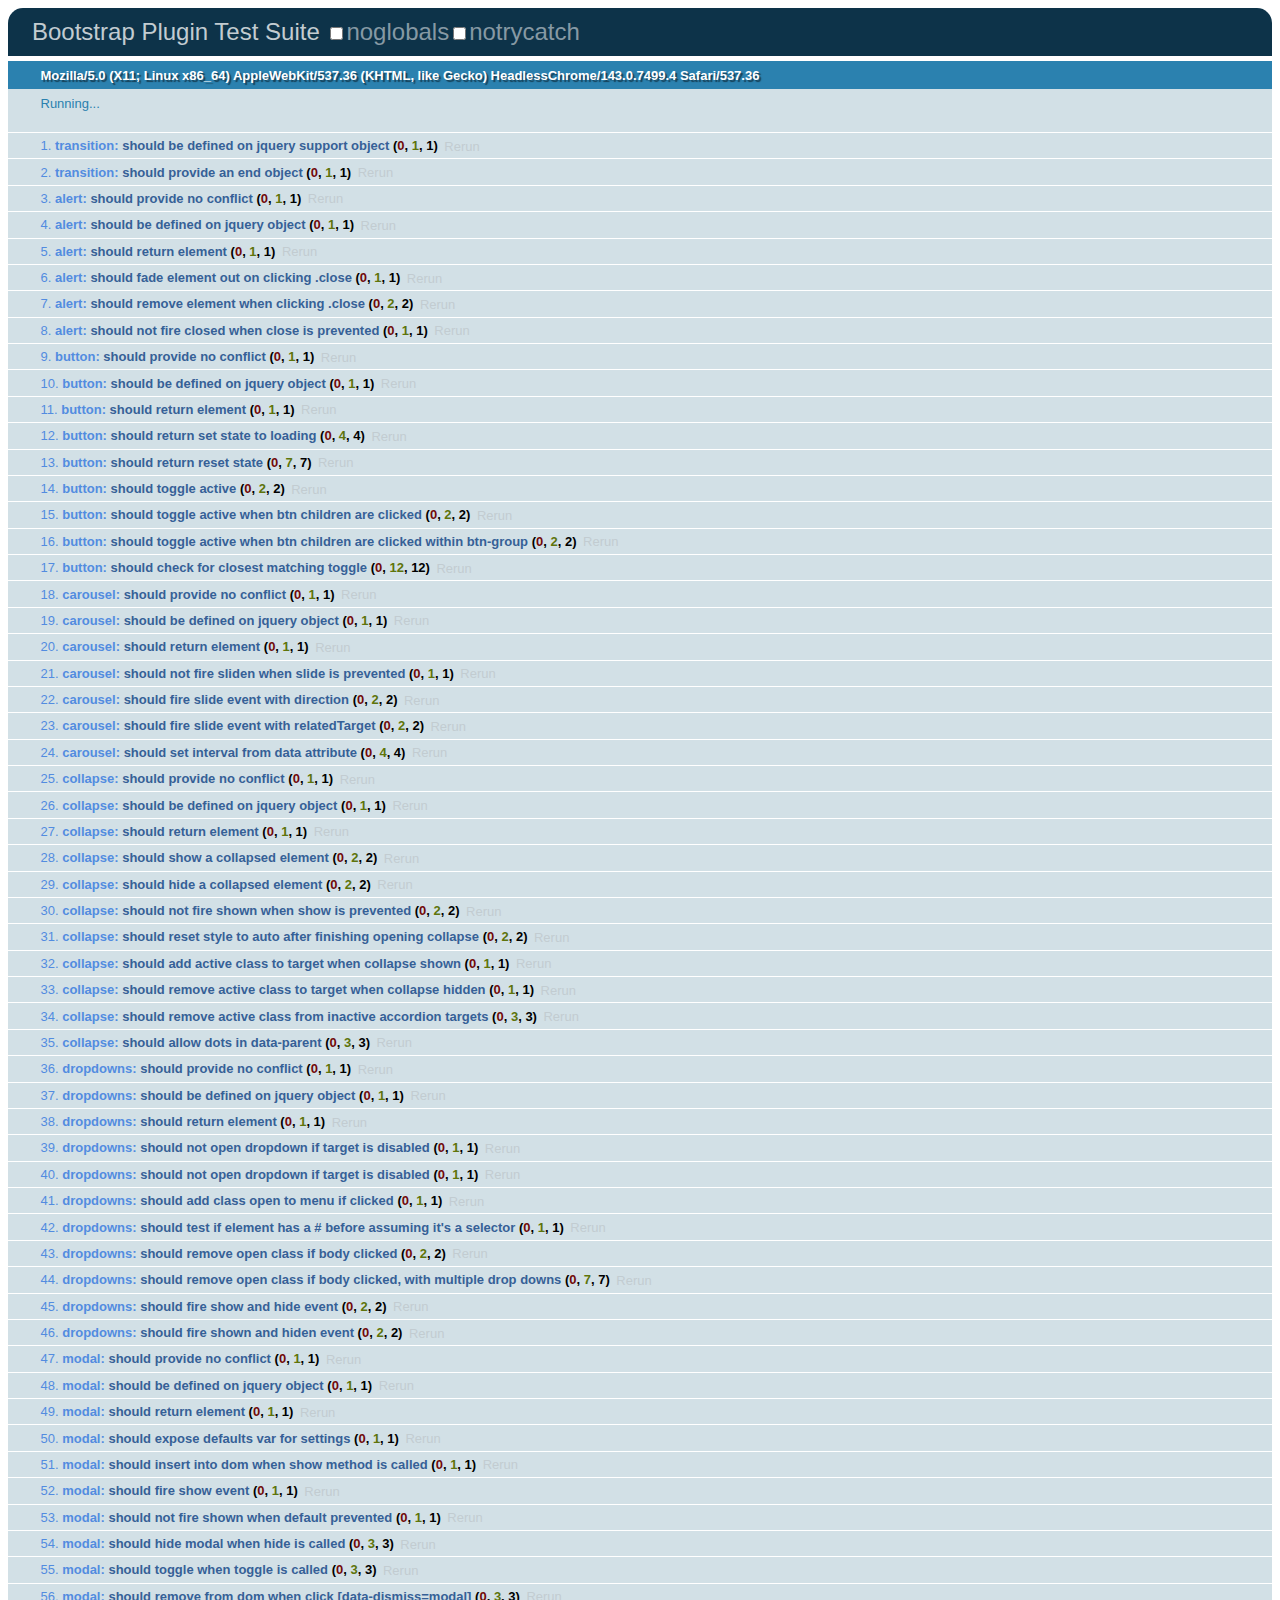
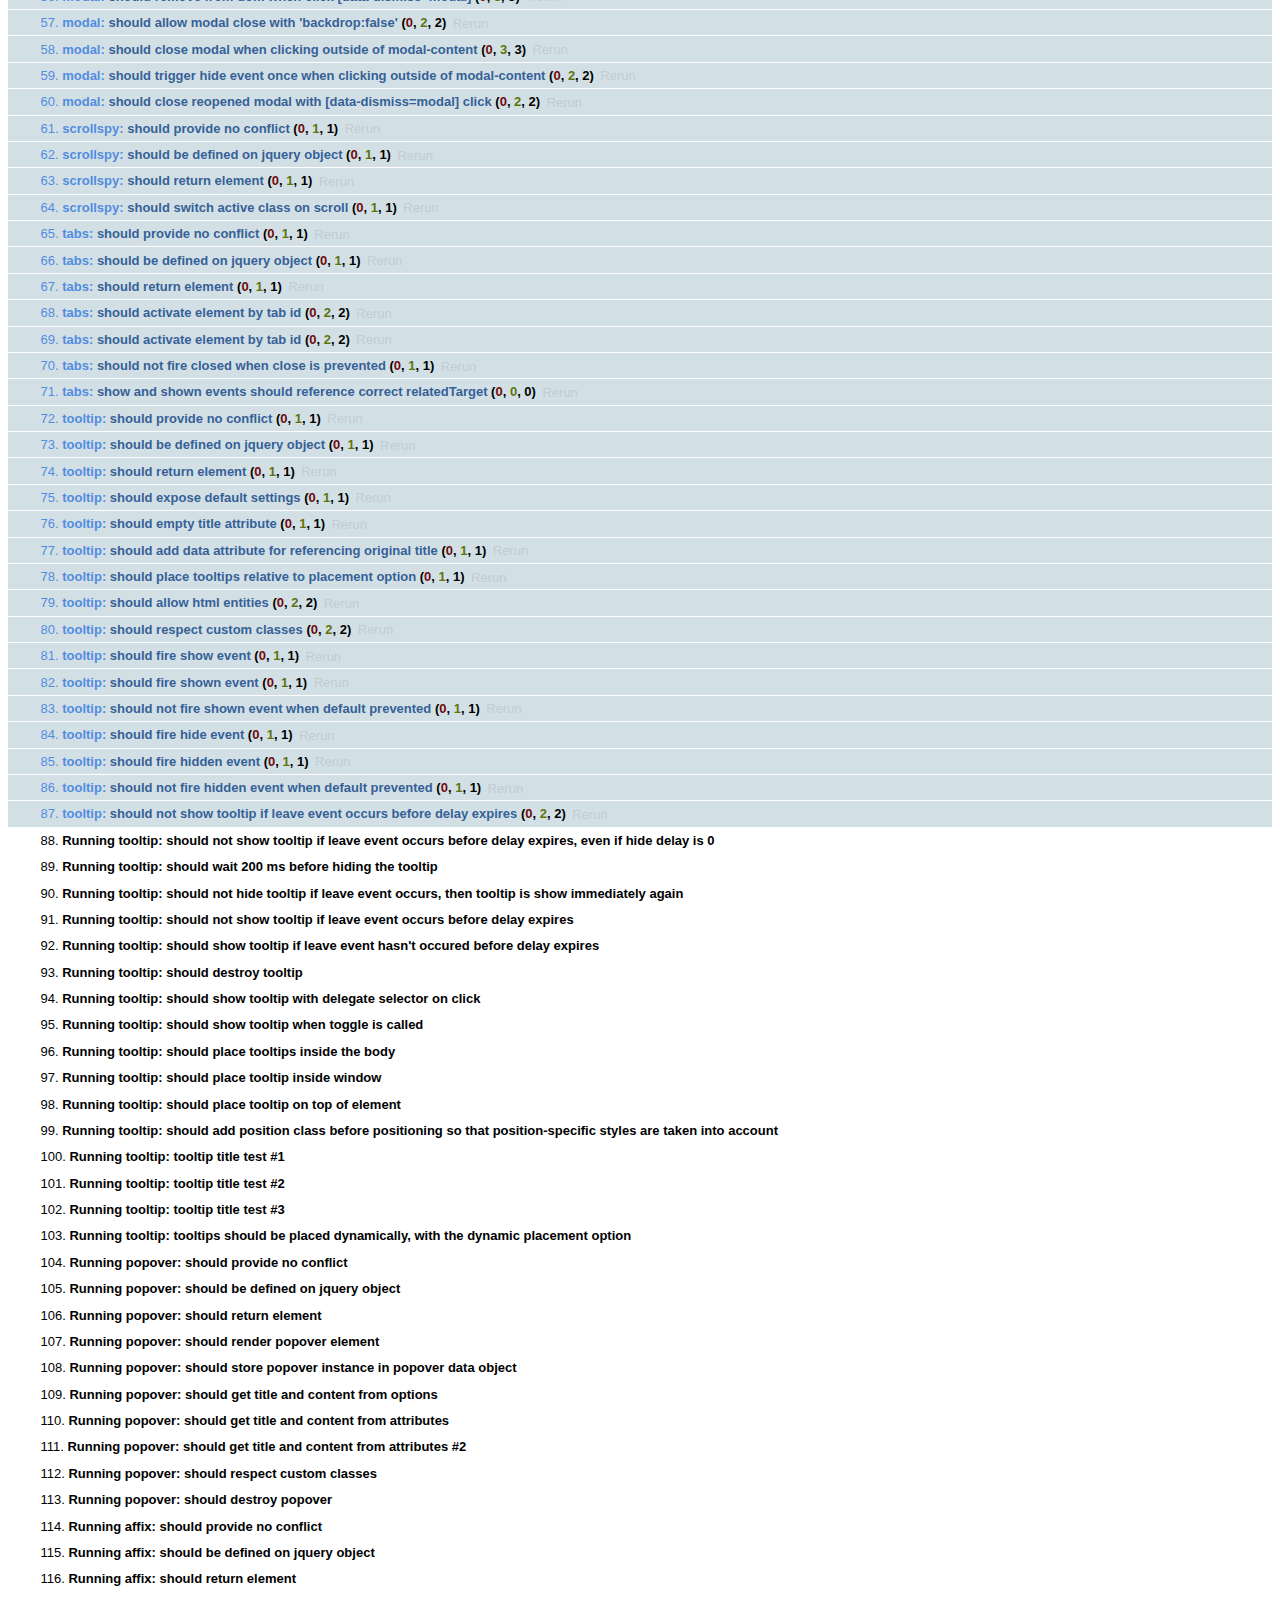
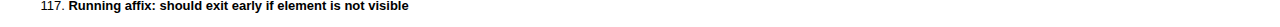
<file: startups/assets/js/tests/index.html>
<!DOCTYPE HTML>
<html>
<head>
  <title>Bootstrap Plugin Test Suite</title>

  <!-- jquery -->
  <!--<script src="http://code.jquery.com/jquery-1.7.min.js"></script>-->
  <script src="vendor/jquery.js"></script>

  <!-- qunit -->
  <link rel="stylesheet" href="vendor/qunit.css" media="screen">
  <script src="vendor/qunit.js"></script>

  <!--  plugin sources -->
  <script src="../../js/transition.js"></script>
  <script src="../../js/alert.js"></script>
  <script src="../../js/button.js"></script>
  <script src="../../js/carousel.js"></script>
  <script src="../../js/collapse.js"></script>
  <script src="../../js/dropdown.js"></script>
  <script src="../../js/modal.js"></script>
  <script src="../../js/scrollspy.js"></script>
  <script src="../../js/tab.js"></script>
  <script src="../../js/tooltip.js"></script>
  <script src="../../js/popover.js"></script>
  <script src="../../js/affix.js"></script>

  <!-- unit tests -->
  <script src="unit/transition.js"></script>
  <script src="unit/alert.js"></script>
  <script src="unit/button.js"></script>
  <script src="unit/carousel.js"></script>
  <script src="unit/collapse.js"></script>
  <script src="unit/dropdown.js"></script>
  <script src="unit/modal.js"></script>
  <script src="unit/scrollspy.js"></script>
  <script src="unit/tab.js"></script>
  <script src="unit/tooltip.js"></script>
  <script src="unit/popover.js"></script>
  <script src="unit/affix.js"></script>

</head>
<body>
  <div>
    <h1 id="qunit-header">Bootstrap Plugin Test Suite</h1>
    <h2 id="qunit-banner"></h2>
    <h2 id="qunit-userAgent"></h2>
    <ol id="qunit-tests"></ol>
    <div id="qunit-fixture"></div>
  </div>
</body>
</html>
</file>
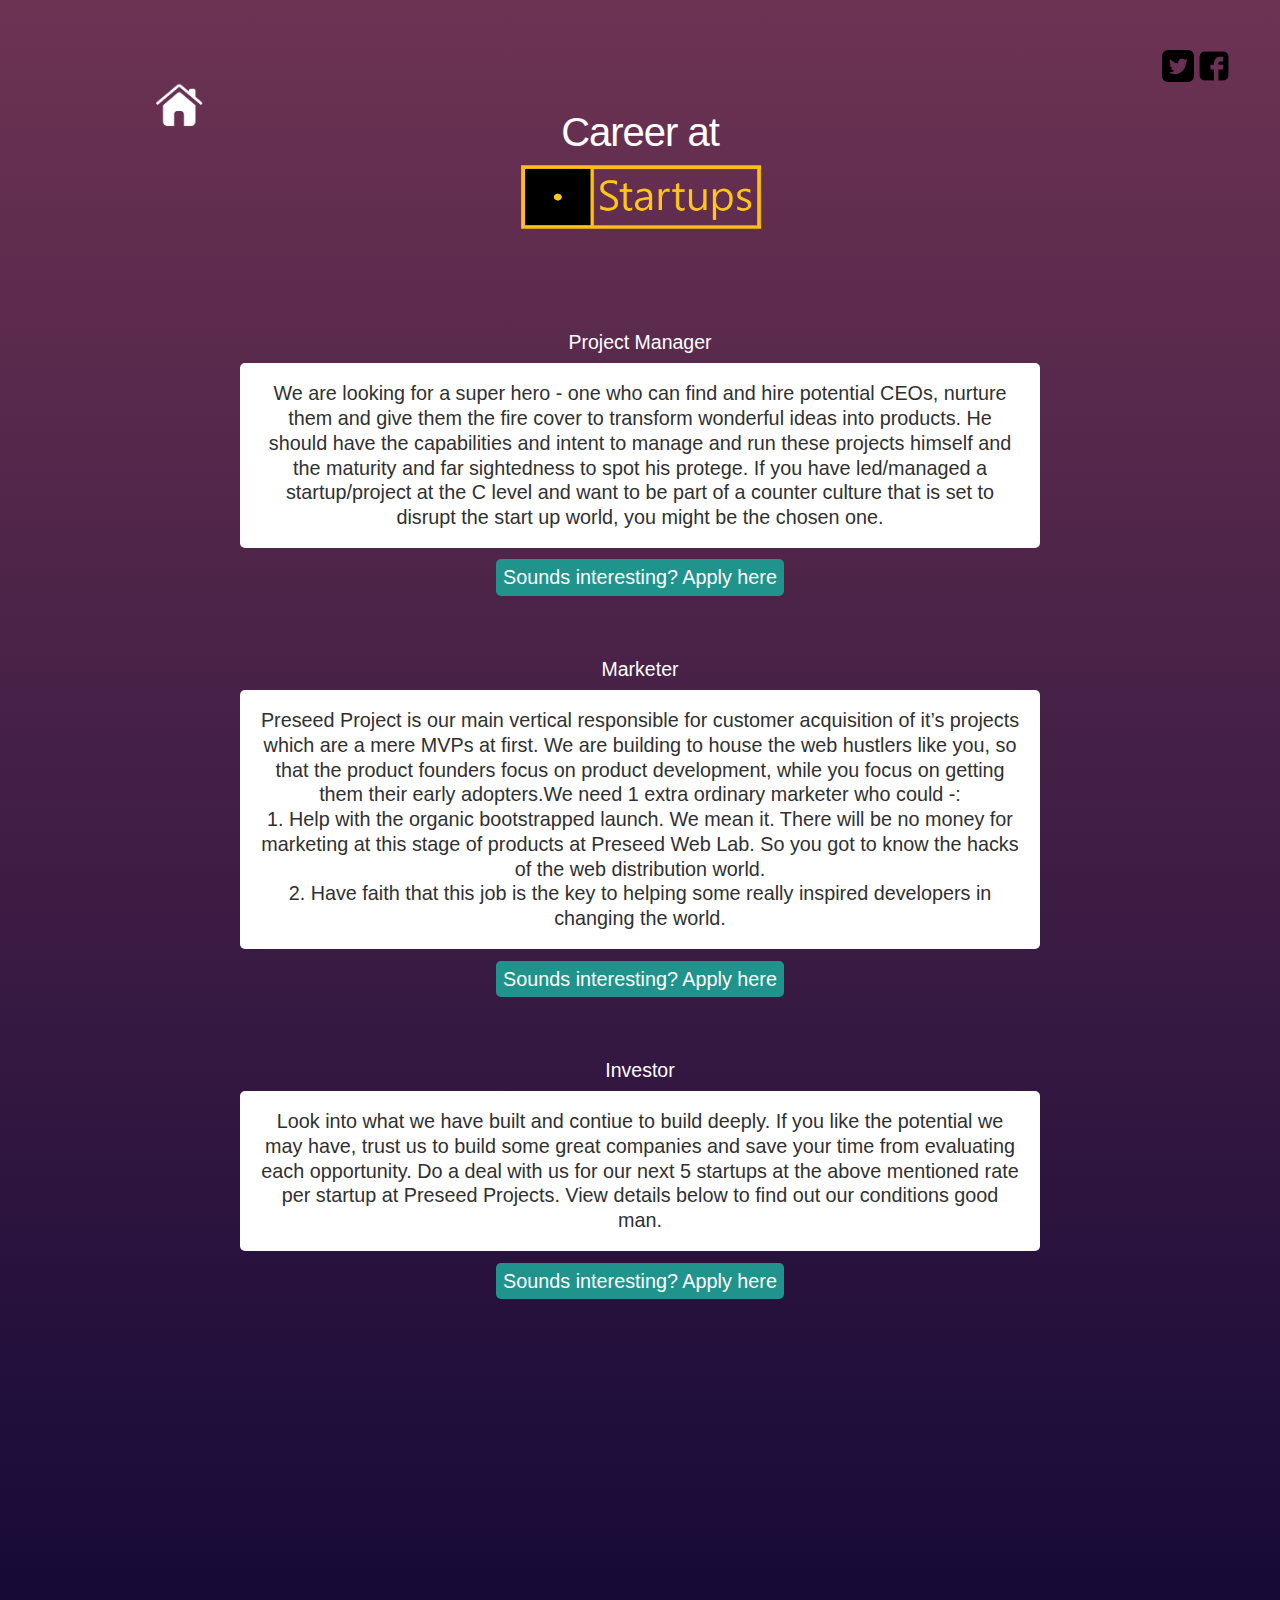
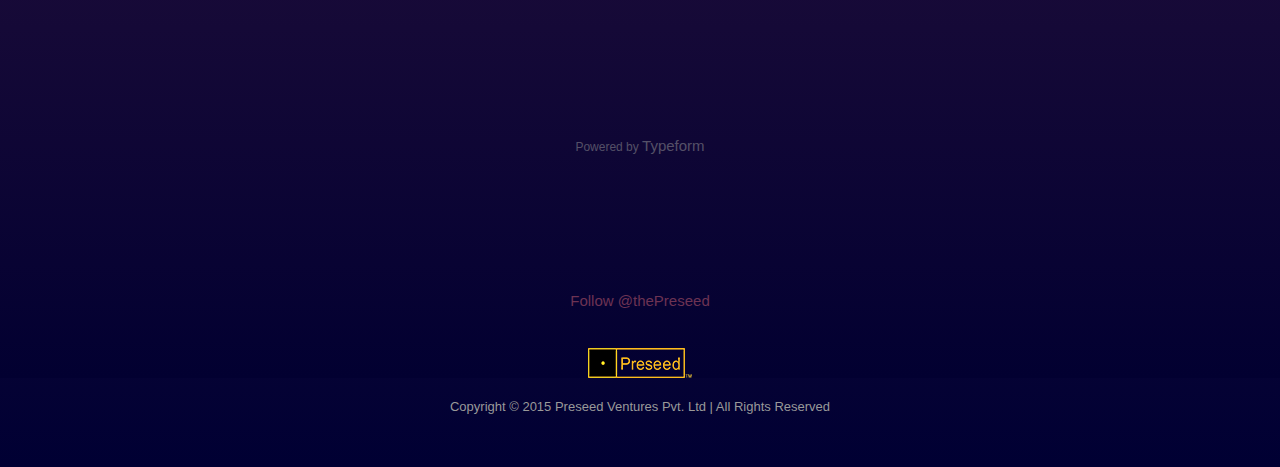
<file: startups/career.html>
<!DOCTYPE html>
<html lang="en">
    <head>
        <meta charset="utf-8">
        <title>Preseed Projects</title>
        <meta name="viewport" content="width=device-width, initial-scale=1.0">
        <meta name="description" content="">
        <meta name="author" content="">
        
        <!-- for Facebook -->          
<meta property="og:title" content=" Preseed Projects" />
<meta property="og:type" content="website" />
<meta property="og:image" content="http://projects.preseed.in/assets/ProjectsYellow.png" />
<meta property="og:url" content="http://projects.preseed.in/career" />
<meta property="og:description" content="" />


        <!-- Le styles -->
        <link href="file:///C|/Program%20Files/Adobe/Adobe%20Dreamweaver%20CS6/Configuration/BuiltIn/Fluid%20Grid%20Layout/boilerplate.css" rel="stylesheet" type="text/css">
        <link href="file:///E|/fluid-update/assets/css/org-fluid.css" rel="stylesheet" type="text/css">
        <link href="assets/css/bootstrap.css" rel="stylesheet">
        <link href="assets/css/docs.css" rel="stylesheet">
        <link href="assets/css/bootstrap-theme.css" rel="stylesheet">
        <link href="assets/css/bootstrap-theme.min.css" rel="stylesheet">
        <link href="assets/css/carousel.css" rel="stylesheet">
        <link href="fa/css/foaw.css" rel="stylesheet">
	      <link href="fa/css/foaw1.css" rel="stylesheet">
    
    <!-- Le fav and touch icons -->
   
                                   <link rel="shortcut icon" href="assets/ico/favicon.png">
                                   
        <style type="text/css">
        
              body{
                background: #6c3252; /* Old browsers */
                background: -moz-linear-gradient(top,  #6c3252 0%, #000033 100%); /* FF3.6+ */
                background: -webkit-gradient(linear, left top, left bottom, color-stop(0%,#6c3252), color-stop(100%,#000033)); /* Chrome,Safari4+ */
                background: -webkit-linear-gradient(top,  #6c3252 0%,#000033 100%); /* Chrome10+,Safari5.1+ */
                background: -o-linear-gradient(top,  #6c3252 0%,#000033 100%); /* Opera 11.10+ */
                background: -ms-linear-gradient(top,  #6c3252 0%,#000033 100%); /* IE10+ */
                background: linear-gradient(to bottom,  #6c3252 0%,#000033 100%); /* W3C */
                filter: progid:DXImageTransform.Microsoft.gradient( startColorstr='#6c3252', endColorstr='#000033',GradientType=0 ); /* IE6-9 */

                font-size: 15px;
                max-width: 1500px;
                margin: 0 auto;
              }

              @media all and (min-width: 980px){
                body{
                  font-size: 13px;
                }
              }
              @media all and (max-width: 899px){
                body{
                  font-size: 10px;
                }
              }
              @media all and (max-width: 540px){
                body{
                  font-size: 8px;
                }
              }
			  
			  @media all and (max-width: 640px){
                body{
                  font-size: 2.0vw;
				  font-size: 2.0vh;
                }
              }
              
              #social img:hover{
                opacity: .5;
              }

              #todoed-box{
                background: #ffffff; /* Old browsers */
                background: -moz-linear-gradient(top,  #ffffff 0%, #fefff2 100%); /* FF3.6+ */
                background: -webkit-gradient(linear, left top, left bottom, color-stop(0%,#ffffff), color-stop(100%,#fefff2)); /* Chrome,Safari4+ */
                background: -webkit-linear-gradient(top,  #ffffff 0%,#fefff2 100%); /* Chrome10+,Safari5.1+ */
                background: -o-linear-gradient(top,  #ffffff 0%,#fefff2 100%); /* Opera 11.10+ */
                background: -ms-linear-gradient(top,  #ffffff 0%,#fefff2 100%); /* IE10+ */
                background: linear-gradient(to bottom,  #ffffff 0%,#fefff2 100%); /* W3C */
                filter: progid:DXImageTransform.Microsoft.gradient( startColorstr='#ffffff', endColorstr='#fefff2',GradientType=0 ); /* IE6-9 */
                border-radius: 5px;              
              }
              #sbbtn{
                background: #c1fff2; /* Old browsers */
background: -moz-linear-gradient(top,  #c1fff2 0%, #7f7f7f 100%); /* FF3.6+ */
background: -webkit-gradient(linear, left top, left bottom, color-stop(0%,#c1fff2), color-stop(100%,#7f7f7f)); /* Chrome,Safari4+ */
background: -webkit-linear-gradient(top,  #c1fff2 0%,#7f7f7f 100%); /* Chrome10+,Safari5.1+ */
background: -o-linear-gradient(top,  #c1fff2 0%,#7f7f7f 100%); /* Opera 11.10+ */
background: -ms-linear-gradient(top,  #c1fff2 0%,#7f7f7f 100%); /* IE10+ */
background: linear-gradient(to bottom,  #c1fff2 0%,#7f7f7f 100%); /* W3C */
filter: progid:DXImageTransform.Microsoft.gradient( startColorstr='#c1fff2', endColorstr='#7f7f7f',GradientType=0 ); /* IE6-9 */

                border: none;
                height: 40px;
                line-height: 40px;
                border-radius: 5px;
                font-weight: lighter;
              }
              #sbbtn:hover{
                text-decoration: none;
                color: white;
              }
        </style>

        <script src="http://ajax.aspnetcdn.com/ajax/jQuery/jquery-1.10.min.js"></script>
        
        <script>
            $(document).ready(function(){
                $("button").click(function(){
                    $("#sform").fadeIn("slow");
                    });
                $("#a11").hide();
                $("#hid").click(function(){


                });
                });

</script>
<script language="javascript" type="text/javascript">
function showHide(shID) {
   if (document.getElementById(shID)) {
      if (document.getElementById(shID+'-show').style.display != 'none') {
         document.getElementById(shID+'-show').style.display = 'none';
         document.getElementById(shID).style.display = 'block';
      }
      else {
         document.getElementById(shID+'-show').style.display = 'inline';
         document.getElementById(shID).style.display = 'none';
      }
   }
}
</script>

          
      

        
      <script src="file:///C|/Program%20Files/Adobe/Adobe%20Dreamweaver%20CS6/Configuration/BuiltIn/Fluid%20Grid%20Layout/respond.min.js"></script>  

    </head>

    <body>
     <!-- <div class="navbar-wrapper">
      <div class="container">

        <div class="navbar navbar-inverse navbar-fixed-top" role="navigation">
          <div class="container">
            <div class="navbar-header">
              <button type="button" class="navbar-toggle" data-toggle="collapse" data-target=".navbar-collapse">
                <span class="sr-only">Toggle navigation</span>
                <span class="icon-bar"></span>
                <span class="icon-bar"></span>
                <span class="icon-bar"></span>
              </button>
              
			     <a class="nav navbar-nav navbar-left"><img src="og1.png" style="padding-top:10px"></a>
            </div>
            <div class="navbar-collapse collapse">
              <ul class="nav navbar-nav navbar-right">
                <li ><a href="http://preseed.in" target="_blank">Home</a></li>
                <li><a href="http://weblab.preseed.in" target="_blank">Web Lab</a></li>
		<li><a href="http://anythinglab.preseed.in" target="_blank">Anything Lab</a></li>
		<li><a href="http://anythinglab.preseed.in/projects/prefund/" target="_blank">Prefund</a></li>
                <li><a href="http://anythinglab.preseed.in/projects/tsf/" target="_blank">TSF</a></li> -->
                 <!--<li><a href="http://anythinglab.preseed.in/projects/4consult/">4Consult</a></li>-->
				  <!--<li><a href="http://preseed.in/#Media-Network">Media Network</a></li> -->
			<!-- <li ><a href="https://medium.com/@Nishchal/collections" target="_blank"><img src="med1.png" width="16" height="16" alt="medium"></a></li>
			<li><a href="http://blog.preseed.in" target="_blank"><i class="fa fa-tumblr fa-inverse" style="font-size:16px;margin-left:6px"></i></a></li>
			<li><a href="http://www.facebook.com/thepreseed" target="_blank"><i class="fa fa-facebook fa-inverse" style="font-size:16px"></i></a></li>
			<li><a href="http://twitter.com/thepreseed" target="_blank"><i class="fa fa-twitter fa-inverse" style="font-size:16px; margin-right:8px"></i></a></li>

			
              </ul>
            </div>
          </div>
        </div>

      </div>
    </div> -->
<div class="gridContainer clearfix">
  <div id="LayoutDiv1">
    <div class="jumbotron col-md-12" align="center">
            <div class="container">
            <div class="pull-right" id="social" style="max-width:100%;float:none;text-align:right;padding-right:50px;padding-top:50px;">
                      <a href="https://twitter.com/thepreseed" target="_blank">
                          <img id="t" src="assets/social38.png" style="max-width:80%;max-height:80%;">
                      </a>
                    <a href="https://www.facebook.com/thepreseed" target="_blank">
                          <img id="t" src="assets/facebook29.png" style="max-width:80%;max-height:80%;">
                    </a>
            </div>
			<div style="float:left;clear:both;width:28%;">
				<a href="http://projects.preseed.in/ "  target="_blank"><img src="assets/ico/home-icon.png" width="50" height="50"></a>
			</div>
                <div align="center" style="clear:both;">
                    <!--h1 style="font-size: 120px" class="">preseed projects</h1-->
                    <div id="preseed-logo" >
                    <h1 style="font-family:Helvetica;font-size:40px;font-style:normal;">Career at  <img  class="img-responsive" src="assets/ProjectsYellow.png" style="display:block;margin-bottom: 1%; padding-top: 30px;margin:0 auto 100px; height:100px;width:250px;" /> </h1>
					
                    </div>
                    
            
                   <!--  <div style="font-family: 'Open Sans',arial;font-size:2em;display:block;width:90%;margin:0 auto 100px;max-width:980px;text-align:center;padding:0;line-height:150%;">
                      <span>We need a genius app marketer/distributor for Preseed Projects.</span>
                    </div> --> 
                     
                   
                    <span id="sform" style="display: none">
                        <iframe style="padding: 15px;margin-left: 20%;margin-right: 20%" class="thumbnail" src="https://docs.google.com/a/preseed.in/forms/d/1U27iRRmKhGlw83m-opvUQYUUlZ8qfQqBTt5AMVua7MI/viewform?embedded=true" width="760" height="500" frameborder="0" marginheight="0" marginwidth="0"></iframe>
                    </span>  
 
							<div style="width:99%;msrgin-left:30% !important;clear:both;color:white;height:auto;" >
								<div id="todoed-box" style="background:inherit;width:80%;max-width:800px;margin:0.5%;height:auto;"> 
									<h2>Project Manager
									</h2>
									<center>
									
										<div id="adiv" style=" display: block;background:white;padding:1%;margin-top:1%;border-radius:5px;"><p style="font-size:2.2vw;font-size:2.2vh;color:#303030;">We are looking for a super hero - one who can find and hire potential CEOs, nurture them and give them the fire cover to transform wonderful ideas into products. He should have the capabilities and intent to manage and run these projects himself and the maturity and far sightedness to spot his protege. If you have led/managed a startup/project at the C level and want to be part of a counter culture that is set to disrupt the start up world, you might be the chosen one. </p></div>
										
										<div style="padding:2%;clear:both;width:50%;">
										<a href="#todobox" style="background:#20948C;padding:2%;clear:both;text-decoration:none;color:white;border-radius:5px;font-size:2.2vw;font-size:2.2vh;">Sounds interesting? Apply here </a>
										</div>
											
											<!-- <a href="javascript:hideshow(document.getElementById('adiv'))"><img src="assets/ico/expand.png " width="20" height="20" /></a>

											<script type="text/javascript">
													function hideshow(which){
													if (!document.getElementById)
														return
													if (which.style.display=="block")
													which.style.display="none"
													else
													which.style.display="block"
													}
													</script>

													<div id="adiv" style=" display: none;background:white;padding:1%;margin-top:1%;border-radius:2%;"><p style="font-size:2.0vw;font-size:2.0vh;color:#303030;">We are looking for a super hero - one who can find and hire potential CEOs, nurture them and give them the fire cover to transform wonderful ideas into products. He should have the capabilities and intent to manage and run these projects himself and the maturity and far sightedness to spot his protege. If you have led/managed a startup/project at the C level and want to be part of a counter culture that is set to disrupt the start up world, you might be the chosen one. </p></div> -->
		
											</center>
								
								 </div>
								<div id="todoed-box" style="background:inherit;width:80%;max-width:800px;margin:0.5%;height:auto;margin-top:4%"> 
									<h2>Marketer
									</h2>
									
									<div id="adiv" style=" display: block;background:white;padding:1%;margin-top:1%;border-radius:5px;"><p style="font-size:2.2vw;font-size:2.2vh;color:#303030;">Preseed Project is our main vertical responsible for customer acquisition of it’s projects which are a mere MVPs at first. We are building to house the web hustlers like you, so that the product founders focus on product development, while you focus on getting them their early adopters.We need 1 extra ordinary marketer who could -:<br> 1. Help with the organic bootstrapped launch. We mean it. There will be no money for marketing at this stage of products at Preseed Web Lab. So you got to know the hacks of the web distribution world. <br>2. Have faith that this job is the key to helping some really inspired developers in changing the world. </p></div>
									
									<div style="padding:2%;clear:both;width:50%;">
										<a href="#todobox" style="background:#20948C;padding:2%;clear:both;text-decoration:none;color:white;border-radius:5px;font-size:2.2vw;font-size:2.2vh;">Sounds interesting? Apply here </a>
										</div>
									
									<!-- <a href="javascript:hideshow(document.getElementById('cdiv'))"><img src="assets/ico/expand.png " width="20" height="20" /></a>

											<script type="text/javascript">
													function hideshow(which){
													if (!document.getElementById)
														return
													if (which.style.display=="block")
													which.style.display="none"
													else
													which.style.display="block"
													}
													</script>

													<div id="cdiv" style=" display: none;background:white;padding:1%;margin-top:1%;border-radius:2%;"><p style="font-size:2.0vw;font-size:2.0vh;color:#303030;">Preseed Project is our main vertical responsible for customer acquisition of it’s projects which are a mere MVPs at first. We are building to house the web hustlers like you, so that the product founders focus on product development, while you focus on getting them their early adopters.We need 1 extra ordinary marketer who could -:<br> 1. Help with the organic bootstrapped launch. We mean it. There will be no money for marketing at this stage of products at Preseed Web Lab. So you got to know the hacks of the web distribution world. <br>2. Have faith that this job is the key to helping some really inspired developers in changing the world. 
									</p></div> -->
									
									
								 </div>
								 <div id="todoed-box" style="background:inherit;width:80%;max-width:800px;margin:0.5%;height:auto;margin-top:4%;"> 
									<h2>Investor
									</h2>
									<div id="adiv" style=" display: block;background:white;padding:1%;margin-top:1%;border-radius:5px;"><p style="font-size:2.2vw;font-size:2.2vh;color:#303030;">Look into what we have built and contiue to build deeply. If you like the potential we may have, trust us to build some great companies and save your time from evaluating each opportunity. Do a deal with us for our next 5 startups at the above mentioned rate per startup at Preseed Projects. View details below to find out our conditions good man. </p></div>
									
									<div style="padding:2%;clear:both;width:50%;">
										<a href="#todobox" style="background:#20948C;padding:2%;clear:both;text-decoration:none;color:white;border-radius:5px;font-size:2.2vw;font-size:2.2vh;">Sounds interesting? Apply here </a>
										</div>
									<!-- <a href="javascript:hideshow(document.getElementById('bdiv'))"><img src="assets/ico/expand.png " width="20" height="20" /></a>

											<script type="text/javascript">
													function hideshow(which){
													if (!document.getElementById)
														return
													if (which.style.display=="block")
													which.style.display="none"
													else
													which.style.display="block"
													}
													</script>

													<div id="bdiv" style=" display: none;background:white;padding:1%;margin-top:1%;border-radius:2%;"><p style="font-size:2.0vw;font-size:2.0vh;color:#303030;">Look into what we have built and contiue to build deeply. If you like the potential we may have, trust us to build some great companies and save your time from evaluating each opportunity. Do a deal with us for our next 5 startups at the above mentioned rate per startup at Preseed Projects. View details below to find out our conditions good man. 
									</p></div>
									 -->
									
										
								 </div>
								 </div>
								 <section id="todobox">
								 <div id="todoed-box" style="background:inherit;padding: 15px;margin:0 auto 100px;width:90%;max-width:600px;clear:both;"> 
                                        
                    <!-- <img class="img-responsive center-block" src="assets/todoed.jpg" width="208" height="64" alt="todoed logo" style="display:block;margin:0 auto 20px;">
                    <p style="color: #000;margin-top:5%;">This is our attempt in making people more productive by giving them the simplest todo listing app that can help users do more together with lesser features. This is our first version of that idea. Trust us that the product vision is fundamentally different from any other todo app out there in the world.<br><br><a href="https://docs.google.com/a/preseed.in/presentation/d/13NTTRd8acaIuck5lygBGq3XpITEsTsYk7148QJf1Fsk/pub?start=false&loop=false&delayms=3000&slide=id.p13" target="_blank" >Open its slide deck</a> </p> -->
                     <br/>
                     <!--
                     <p style="font-style: italic;font-size: 15px; color:#000000">#WEB #BROWSERPLUGGIN #MVP #PRODUCTIVITY</p>
                     -->
					 
					 <!-- Change the width and height values to suit you best -->
					 
     <div class="typeform-widget" data-url="https://applypreseed.typeform.com/to/wYuwuI" data-text="Preseed Projects" style="width:100%;height:350px;clear:both;margin-top:5% !important;"></div>
<script>(function(){var qs,js,q,s,d=document,gi=d.getElementById,ce=d.createElement,gt=d.getElementsByTagName,id='typef_orm',b='https://s3-eu-west-1.amazonaws.com/share.typeform.com/';if(!gi.call(d,id)){js=ce.call(d,'script');js.id=id;js.src=b+'widget.js';q=gt.call(d,'script')[0];q.parentNode.insertBefore(js,q)}})()</script>
<div style="font-family: Sans-Serif;font-size: 12px;color: #999;opacity: 0.5; padding-top: 5px;">Powered by <a href="http://www.typeform.com/?utm_campaign=typeform_wYuwuI..." style="color: #999" target="_blank">Typeform</a></div>



<!--<div class="typeform-widget" data-url="https://applypreseed.typeform.com/to/Faixjs" data-text="Preseed Projects" style="width:100%;height:350px;clear:both;margin-top:5% !important;"></div>
<script>(function(){var qs,js,q,s,d=document,gi=d.getElementById,ce=d.createElement,gt=d.getElementsByTagName,id='typef_orm',b='https://s3-eu-west-1.amazonaws.com/share.typeform.com/';if(!gi.call(d,id)){js=ce.call(d,'script');js.id=id;js.src=b+'widget.js';q=gt.call(d,'script')[0];q.parentNode.insertBefore(js,q)}})()</script>
<div style="font-family: Sans-Serif;font-size: 12px;color:darkgrey;opacity: 0.5; padding-top: 5px;">Powered by <a href="http://www.typeform.com/?utm_campaign=typeform_Faixjs..." style="color: darkgrey;" target="_blank">Typeform</a></div>-->
					 
                </div></section>
								 
                </div><br/>
                
				
				
				<!-- <div class="container" style="margin-top:10% !important;clear:both;">
								
								 
								 
				
				
               
               
                </div> -->
                
                <footer class="">
                    <!-- <p style="line-height:1.7; font-size: 1.7em; margin-top:100px;padding-top:15%; margin-bottom: 50px;display:block;width:80%;max-width:800px;margin:100px auto 30px;"><span style="font-family:"jaf-bernino-sans","Lucida Grande","Lucida Sans Unicode","Lucida Sans",Geneva,Verdana,sans-serif;">
                        Dear early adopters,<br/>
Please read this <a href="https://medium.com/the-preseed/673e2f36b5c" style="color:#FF6; font-size:1em" target="_blank">note</a> and subscribe to Preseed Projects launches and milestones achieved.<br><br>


<a href="http://eepurl.com/S5mCL" id="sbbtn" target="_blank" style="display:block; box-shadow:#FC0; width:200px;margin:10px auto 0; color: #FF3"><strong style="font-size:20px; font-family:arial;" >SUBSCRIBE</strong></a> -->

<!--<br>We need a genius app marketer/distributor for Preseed Projects. Read more <a href="https://medium.com/p/55d39987d232" target="_blank" style="color:#FF6; font-size:1em">here</a> to <a href="https://applypreseed.typeform.com/to/lgRn7v" target="_blank" style="color:#FF6; font-size:1em">apply</a>-->
                  <!-- </p> -->

                           <!--  <p style="font-family: 'Open Sans', arial;font-size: 1.7em;margin-left: auto; margin-right: auto; margin-top: 3%;  padding-top: 20px; padding-bottom: 50px; width:80%; max-width:850px;text-align:justify;text-shadow: 0 0 1px #ff6;">
			And here, <a href="https://medium.com/the-preseed/preseed-projects-d298a7091bd9" target="_blank" STYLE="font-size: 1em;COLOR:#FF6">on this post</a>, is the inspiring story behind this portfolio. A story that has the power to change the way web products are built in India and how in the process new age entrepreneurs are created. --> <!--  This is also where we get these minimum viable products and services customer validated and then incubated. <a href="https://medium.com/the-preseed/a60f6fc3cc93" target="_blank" STYLE="COLOR:#FF6; font-size: 1em;"><strong><em> Read More</a></strong></em><br><br> --><!-- The customer validated Preseed projects may get funded by <a href="http://entrepreneurlab.preseed.in/projects/tsf/" target="_blank" STYLE="COLOR:#FF6; font-size: 1em;">The Simple Fund</a> if Preseed wishes so.    -->                  
                    <!-- </p> -->
                     <div id="share-btn" style="display:block;max-width:400px;margin:0 auto;text-align:center;height:auto;">
    

  <script>!function(d,s,id){var js,fjs=d.getElementsByTagName(s)[0],p=/^http:/.test(d.location)?'http':'https';if(!d.getElementById(id)){js=d.createElement(s);js.id=id;js.src=p+'://platform.twitter.com/widgets.js';fjs.parentNode.insertBefore(js,fjs);}}(document, 'script', 'twitter-wjs');</script>

  <a href="https://twitter.com/@thepreseed"  target="_blank" class="twitter-follow-button" data-show-count="false" data-size="large" data-align="right">Follow @thePreseed</a>
  </div>
                    <br><br>
                            

                <a href="http://preseed.in" target="_blank"><img class="img-responsive center-block" src="logo_nav.png" alt="Preseed" style="display:block;margin:0 auto 20px;"></a></footer>

                
            </div>
        </div>
		
        <script src="assets/bootstrap-transition.js"></script>
        <p class="text-center"> <a href="http://preseed.in/legal" target="_blank" style="color:#999">Copyright © 2015 Preseed Ventures Pvt. Ltd | All Rights Reserved </a>  </p>
  </div>
 </div>
<script>
  (function(i,s,o,g,r,a,m){i['GoogleAnalyticsObject']=r;i[r]=i[r]||function(){
  (i[r].q=i[r].q||[]).push(arguments)},i[r].l=1*new Date();a=s.createElement(o),
  m=s.getElementsByTagName(o)[0];a.async=1;a.src=g;m.parentNode.insertBefore(a,m)
  })(window,document,'script','https://www.google-analytics.com/analytics.js','ga');

  ga('create', 'UA-45882697-3', 'auto');
  ga('send', 'pageview');

</script>
</body>
</html>
</file>
<file: startups/assets/css/docs.css>
body {
  position: inherit;
  }

@font-face
{
font-family: HelveticaNeueLTStd-LtCn;
src: url(HelveticaNeueLTStd-LtCn.otg);
}
@font-face
{
font-family: HelveticaNeueLTStd-LtCnO;
src: url(HelveticaNeueLTStd-LtCnO.otg);
}

hr.soften {
  height: 1px;
  margin-left: 30%;
  margin-right: 30%;
  background-image: -webkit-linear-gradient(left, rgba(0,0,0,0), rgba(0,0,0,.5), rgba(0,0,0,0));
  background-image:    -moz-linear-gradient(left, rgba(0,0,0,0), rgba(0,0,0,.5), rgba(0,0,0,0));
  background-image:     -ms-linear-gradient(left, rgba(0,0,0,0), rgba(0,0,0,.5), rgba(0,0,0,0));
  background-image:      -o-linear-gradient(left, rgba(0,0,0,0), rgba(0,0,0,.5), rgba(0,0,0,0));
  border: 0;
  
}

/* Jumbotrons
-------------------------------------------------- */

/* Base class
------------------------- */
.jumbotron {
  position: relative;
  
  color: #fff;
  text-align: center;

  background: #020031; /* Old browsers */

background: -webkit-linear-gradient(#6d3353,  #020031); /* For Safari */
background: -o-linear-gradient(#6d3353,  #020031); /* For Opera 11.1 to 12.0 */
background: -moz-linear-gradient(#6d3353,  #020031); /* For Firefox 3.6 to 15 */
background: linear-gradient(#6d3353,  #020031);
}
.extrapad{
padding:10px 40px 10px 40px;
font-size:20px;
font-family:"jaf-bernino-sans","Lucida Grande","Lucida Sans Unicode","Lucida Sans",Geneva,Verdana,sans-serif;
background-color:rgb(71, 164, 71);
}
.jumbotron h1 {
  
  font-weight: lighter;
  letter-spacing: -1px;
  font-family:"Freestyle Script";
    font-style: oblique;
  line-height: 0;
}
.jumbotron p {
  font-size: 16px;
  
  line-height: 1.25;
  margin: 10px;
}

/* Link styles (used on .masthead-links as well) */
.jumbotron a {
  color: #6d3353;
  
  font-size: 15px;
  
}

/* Download button */
/* Pattern overlay
------------------------- */
.jumbotron .container {
  position: relative;
  z-index: 2;
}
@media
only screen and (-webkit-min-device-pixel-ratio: 2),
only screen and (   min--moz-device-pixel-ratio: 2),
only screen and (     -o-min-device-pixel-ratio: 2/1) {

  .jumbotron:after {
    background-size: 150px 150px;
  }

}


/* Footer
-------------------------------------------------- */

.footer {
  text-align: center;
  
  margin-top: 70px;
  border-top: 1px solid #e5e5e5;
  background-color: #f5f5f5;
}
.footer p {
  
  font-size: 20px;
  color: #777;
}
.product_heading {
  font-family: "Helvetica Neue", Helvetica, Arial, sans-serif;
  color: #000;
  font-weight: bold;
  font-size: 3.1em;
}
</file>
<file: startups/assets/css/carousel.css>
/* GLOBAL STYLES
-------------------------------------------------- */
/* Padding below the footer and lighter body text */

body {
  padding-bottom: 40px;
  color: #5a5a5a;
}



/* CUSTOMIZE THE NAVBAR
-------------------------------------------------- */

/* Special class on .container surrounding .navbar, used for positioning it into place. */
.navbar-wrapper {
  position: absolute;
  top: 0;
  left: 0;
  right: 0;
  z-index: 20;
}

/* Flip around the padding for proper display in narrow viewports */
.navbar-wrapper .container {
  padding-left: 0;
  padding-right: 0;
}
.navbar-wrapper .navbar {
  padding-left: 15px;
  padding-right: 15px;
}


/* CUSTOMIZE THE CAROUSEL
-------------------------------------------------- */

/* Carousel base class */
.carousel {
  height: 400px;
  margin-bottom: 60px;
}
/* Since positioning the image, we need to help out the caption */
.carousel-caption {
  z-index: 10;
  margin:0 auto; !important 
 width:100%;

}

/* Declare heights because of positioning of img element */
.carousel .item {
  height: 560px;
  background-color:#000000;
}
.carousel-inner > .item > img {
  position: absolute;
  top: 0;
  left: 0;
  min-width: 100%;
  height: 500px;
}
/*new div*/
.roundcorner {
background-color:#FFFFFF; 
width:20%;
}



.hov {
		background-image:url('med11.png');
		width:16px;
		height:16px;
		background-repeat:no-repeat;
		margin-top:8px;
		
		background-position:center;
}
/*ends*/



/* MARKETING CONTENT
-------------------------------------------------- */

/* Pad the edges of the mobile views a bit */
.marketing {
  padding-left: 15px;
  padding-right: 15px;
}

/* Center align the text within the three columns below the carousel */
.marketing .col-lg-4 {
  text-align: center;
  margin-bottom: 20px;
}
.marketing h2 {
  font-weight: normal;
}
.marketing .col-lg-4 p {
  margin-left: 10px;
  margin-right: 10px;
}


/* Featurettes
------------------------- */

.featurette-divider {
  margin: 80px 0; /* Space out the Bootstrap <hr> more */
}

/* Thin out the marketing headings */
.featurette-heading {
  font-weight: 300;
  line-height: 1;
  letter-spacing: -1px;
}



/* RESPONSIVE CSS
-------------------------------------------------- */

@media (min-width: 980px) {

  /* Remove the edge padding needed for mobile */
  .marketing {
    padding-left: 0;
    padding-right: 0;
	padding-top:40px;
	padding-bottom:40px;
  }

  /* Navbar positioning foo */
  .navbar-wrapper {
    margin-top: 20px;
  }
  .navbar-wrapper .container {
    padding-left:  15px;
    padding-right: 15px;
  }
  .navbar-wrapper .navbar {
    padding-left:  0;
    padding-right: 0;
  }

  /* The navbar becomes detached from the top, so we round the corners */
  .navbar-wrapper .navbar {
    border-radius: 4px;
  }

  /* Bump up size of carousel content */
  .carousel-caption p {
    margin-bottom: 20px;
    font-size: 21px;
    line-height: 1.4;
  }

  .featurette-heading {
    font-size: 50px;
  }

}

@media (min-width: 992px) {
  .featurette-heading {
    margin-top: 120px;
  }
}
</file>
<file: startups/assets/js/tests/vendor/qunit.css>
/**
 * QUnit - A JavaScript Unit Testing Framework
 *
 * http://docs.jquery.com/QUnit
 *
 * Copyright (c) 2012 John Resig, Jörn Zaefferer
 * Dual licensed under the MIT (MIT-LICENSE.txt)
 * or GPL (GPL-LICENSE.txt) licenses.
 */

/** Font Family and Sizes */

#qunit-tests, #qunit-header, #qunit-banner, #qunit-testrunner-toolbar, #qunit-userAgent, #qunit-testresult {
	font-family: "Helvetica Neue Light", "HelveticaNeue-Light", "Helvetica Neue", Calibri, Helvetica, Arial, sans-serif;
}

#qunit-testrunner-toolbar, #qunit-userAgent, #qunit-testresult, #qunit-tests li { font-size: small; }
#qunit-tests { font-size: smaller; }


/** Resets */

#qunit-tests, #qunit-tests ol, #qunit-header, #qunit-banner, #qunit-userAgent, #qunit-testresult {
	margin: 0;
	padding: 0;
}


/** Header */

#qunit-header {
	padding: 0.5em 0 0.5em 1em;

	color: #8699a4;
	background-color: #0d3349;

	font-size: 1.5em;
	line-height: 1em;
	font-weight: normal;

	border-radius: 15px 15px 0 0;
	-moz-border-radius: 15px 15px 0 0;
	-webkit-border-top-right-radius: 15px;
	-webkit-border-top-left-radius: 15px;
}

#qunit-header a {
	text-decoration: none;
	color: #c2ccd1;
}

#qunit-header a:hover,
#qunit-header a:focus {
	color: #fff;
}

#qunit-banner {
	height: 5px;
}

#qunit-testrunner-toolbar {
	padding: 0.5em 0 0.5em 2em;
	color: #5E740B;
	background-color: #eee;
}

#qunit-userAgent {
	padding: 0.5em 0 0.5em 2.5em;
	background-color: #2b81af;
	color: #fff;
	text-shadow: rgba(0, 0, 0, 0.5) 2px 2px 1px;
}


/** Tests: Pass/Fail */

#qunit-tests {
	list-style-position: inside;
}

#qunit-tests li {
	padding: 0.4em 0.5em 0.4em 2.5em;
	border-bottom: 1px solid #fff;
	list-style-position: inside;
}

#qunit-tests.hidepass li.pass, #qunit-tests.hidepass li.running  {
	display: none;
}

#qunit-tests li strong {
	cursor: pointer;
}

#qunit-tests li a {
	padding: 0.5em;
	color: #c2ccd1;
	text-decoration: none;
}
#qunit-tests li a:hover,
#qunit-tests li a:focus {
	color: #000;
}

#qunit-tests ol {
	margin-top: 0.5em;
	padding: 0.5em;

	background-color: #fff;

	border-radius: 15px;
	-moz-border-radius: 15px;
	-webkit-border-radius: 15px;

	box-shadow: inset 0px 2px 13px #999;
	-moz-box-shadow: inset 0px 2px 13px #999;
	-webkit-box-shadow: inset 0px 2px 13px #999;
}

#qunit-tests table {
	border-collapse: collapse;
	margin-top: .2em;
}

#qunit-tests th {
	text-align: right;
	vertical-align: top;
	padding: 0 .5em 0 0;
}

#qunit-tests td {
	vertical-align: top;
}

#qunit-tests pre {
	margin: 0;
	white-space: pre-wrap;
	word-wrap: break-word;
}

#qunit-tests del {
	background-color: #e0f2be;
	color: #374e0c;
	text-decoration: none;
}

#qunit-tests ins {
	background-color: #ffcaca;
	color: #500;
	text-decoration: none;
}

/*** Test Counts */

#qunit-tests b.counts                       { color: black; }
#qunit-tests b.passed                       { color: #5E740B; }
#qunit-tests b.failed                       { color: #710909; }

#qunit-tests li li {
	margin: 0.5em;
	padding: 0.4em 0.5em 0.4em 0.5em;
	background-color: #fff;
	border-bottom: none;
	list-style-position: inside;
}

/*** Passing Styles */

#qunit-tests li li.pass {
	color: #5E740B;
	background-color: #fff;
	border-left: 26px solid #C6E746;
}

#qunit-tests .pass                          { color: #528CE0; background-color: #D2E0E6; }
#qunit-tests .pass .test-name               { color: #366097; }

#qunit-tests .pass .test-actual,
#qunit-tests .pass .test-expected           { color: #999999; }

#qunit-banner.qunit-pass                    { background-color: #C6E746; }

/*** Failing Styles */

#qunit-tests li li.fail {
	color: #710909;
	background-color: #fff;
	border-left: 26px solid #EE5757;
	white-space: pre;
}

#qunit-tests > li:last-child {
	border-radius: 0 0 15px 15px;
	-moz-border-radius: 0 0 15px 15px;
	-webkit-border-bottom-right-radius: 15px;
	-webkit-border-bottom-left-radius: 15px;
}

#qunit-tests .fail                          { color: #000000; background-color: #EE5757; }
#qunit-tests .fail .test-name,
#qunit-tests .fail .module-name             { color: #000000; }

#qunit-tests .fail .test-actual             { color: #EE5757; }
#qunit-tests .fail .test-expected           { color: green;   }

#qunit-banner.qunit-fail                    { background-color: #EE5757; }


/** Result */

#qunit-testresult {
	padding: 0.5em 0.5em 0.5em 2.5em;

	color: #2b81af;
	background-color: #D2E0E6;

	border-bottom: 1px solid white;
}

/** Fixture */

#qunit-fixture {
	position: absolute;
	top: -10000px;
	left: -10000px;
}

/** Runoff */

#qunit-fixture {
  display:none;
}
</file>
<file: startups/fa/css/foaw.css>
/*!
 *  Font Awesome 4.0.3 by @davegandy - http://fontawesome.io - @fontawesome
 *  License - http://fontawesome.io/license (Font: SIL OFL 1.1, CSS: MIT License)
 */
/* FONT PATH
 * -------------------------- */
@font-face {
  font-family: 'FontAwesome';
  src: url('../fonts/fontawesome-webfont.eot?v=4.0.3');
  src: url('../fonts/fontawesome-webfont.eot?#iefix&v=4.0.3') format('embedded-opentype'), url('../fonts/fontawesome-webfont.woff?v=4.0.3') format('woff'), url('../fonts/fontawesome-webfont.ttf?v=4.0.3') format('truetype'), url('../fonts/fontawesome-webfont.svg?v=4.0.3#fontawesomeregular') format('svg');
  font-weight: normal;
  font-style: normal;
}
.fa {
  display: inline-block;
  font-family: FontAwesome;
  font-style: normal;
  font-weight: normal;
  line-height: 1;
  -webkit-font-smoothing: antialiased;
  -moz-osx-font-smoothing: grayscale;
}
/* makes the font 33% larger relative to the icon container */
.fa-lg {
  font-size: 1.3333333333333333em;
  line-height: 0.75em;
  vertical-align: -15%;
}
.fa-2x {
  font-size: 2em;
}
.fa-3x {
  font-size: 3em;
}
.fa-4x {
  font-size: 4em;
}
.fa-5x {
  font-size: 5em;
}
.fa-fw {
  width: 1.2857142857142858em;
  text-align: center;
}
.fa-ul {
  padding-left: 0;
  margin-left: 2.142857142857143em;
  list-style-type: none;
}
.fa-ul > li {
  position: relative;
}
.fa-li {
  position: absolute;
  left: -2.142857142857143em;
  width: 2.142857142857143em;
  top: 0.14285714285714285em;
  text-align: center;
}
.fa-li.fa-lg {
  left: -1.8571428571428572em;
}
.fa-border {
  padding: .2em .25em .15em;
  border: solid 0.08em #eeeeee;
  border-radius: .1em;
}
.pull-right {
  float: right;
}
.pull-left {
  float: left;
}
.fa.pull-left {
  margin-right: .3em;
}
.fa.pull-right {
  margin-left: .3em;
}
.fa-spin {
  -webkit-animation: spin 2s infinite linear;
  -moz-animation: spin 2s infinite linear;
  -o-animation: spin 2s infinite linear;
  animation: spin 2s infinite linear;
}
@-moz-keyframes spin {
  0% {
    -moz-transform: rotate(0deg);
  }
  100% {
    -moz-transform: rotate(359deg);
  }
}
@-webkit-keyframes spin {
  0% {
    -webkit-transform: rotate(0deg);
  }
  100% {
    -webkit-transform: rotate(359deg);
  }
}
@-o-keyframes spin {
  0% {
    -o-transform: rotate(0deg);
  }
  100% {
    -o-transform: rotate(359deg);
  }
}
@-ms-keyframes spin {
  0% {
    -ms-transform: rotate(0deg);
  }
  100% {
    -ms-transform: rotate(359deg);
  }
}
@keyframes spin {
  0% {
    transform: rotate(0deg);
  }
  100% {
    transform: rotate(359deg);
  }
}
.fa-rotate-90 {
  filter: progid:DXImageTransform.Microsoft.BasicImage(rotation=1);
  -webkit-transform: rotate(90deg);
  -moz-transform: rotate(90deg);
  -ms-transform: rotate(90deg);
  -o-transform: rotate(90deg);
  transform: rotate(90deg);
}
.fa-rotate-180 {
  filter: progid:DXImageTransform.Microsoft.BasicImage(rotation=2);
  -webkit-transform: rotate(180deg);
  -moz-transform: rotate(180deg);
  -ms-transform: rotate(180deg);
  -o-transform: rotate(180deg);
  transform: rotate(180deg);
}
.fa-rotate-270 {
  filter: progid:DXImageTransform.Microsoft.BasicImage(rotation=3);
  -webkit-transform: rotate(270deg);
  -moz-transform: rotate(270deg);
  -ms-transform: rotate(270deg);
  -o-transform: rotate(270deg);
  transform: rotate(270deg);
}
.fa-flip-horizontal {
  filter: progid:DXImageTransform.Microsoft.BasicImage(rotation=0, mirror=1);
  -webkit-transform: scale(-1, 1);
  -moz-transform: scale(-1, 1);
  -ms-transform: scale(-1, 1);
  -o-transform: scale(-1, 1);
  transform: scale(-1, 1);
}
.fa-flip-vertical {
  filter: progid:DXImageTransform.Microsoft.BasicImage(rotation=2, mirror=1);
  -webkit-transform: scale(1, -1);
  -moz-transform: scale(1, -1);
  -ms-transform: scale(1, -1);
  -o-transform: scale(1, -1);
  transform: scale(1, -1);
}
.fa-stack {
  position: relative;
  display: inline-block;
  width: 2em;
  height: 2em;
  line-height: 2em;
  vertical-align: middle;
}
.fa-stack-1x,
.fa-stack-2x {
  position: absolute;
  left: 0;
  width: 100%;
  text-align: center;
}
.fa-stack-1x {
  line-height: inherit;
}
.fa-stack-2x {
  font-size: 2em;
}
.fa-inverse {
  color: #ffffff;
}
/* Font Awesome uses the Unicode Private Use Area (PUA) to ensure screen
   readers do not read off random characters that represent icons */
.fa-glass:before {
  content: "\f000";
}
.fa-music:before {
  content: "\f001";
}
.fa-search:before {
  content: "\f002";
}
.fa-envelope-o:before {
  content: "\f003";
}
.fa-heart:before {
  content: "\f004";
}
.fa-star:before {
  content: "\f005";
}
.fa-star-o:before {
  content: "\f006";
}
.fa-user:before {
  content: "\f007";
}
.fa-film:before {
  content: "\f008";
}
.fa-th-large:before {
  content: "\f009";
}
.fa-th:before {
  content: "\f00a";
}
.fa-th-list:before {
  content: "\f00b";
}
.fa-check:before {
  content: "\f00c";
}
.fa-times:before {
  content: "\f00d";
}
.fa-search-plus:before {
  content: "\f00e";
}
.fa-search-minus:before {
  content: "\f010";
}
.fa-power-off:before {
  content: "\f011";
}
.fa-signal:before {
  content: "\f012";
}
.fa-gear:before,
.fa-cog:before {
  content: "\f013";
}
.fa-trash-o:before {
  content: "\f014";
}
.fa-home:before {
  content: "\f015";
}
.fa-file-o:before {
  content: "\f016";
}
.fa-clock-o:before {
  content: "\f017";
}
.fa-road:before {
  content: "\f018";
}
.fa-download:before {
  content: "\f019";
}
.fa-arrow-circle-o-down:before {
  content: "\f01a";
}
.fa-arrow-circle-o-up:before {
  content: "\f01b";
}
.fa-inbox:before {
  content: "\f01c";
}
.fa-play-circle-o:before {
  content: "\f01d";
}
.fa-rotate-right:before,
.fa-repeat:before {
  content: "\f01e";
}
.fa-refresh:before {
  content: "\f021";
}
.fa-list-alt:before {
  content: "\f022";
}
.fa-lock:before {
  content: "\f023";
}
.fa-flag:before {
  content: "\f024";
}
.fa-headphones:before {
  content: "\f025";
}
.fa-volume-off:before {
  content: "\f026";
}
.fa-volume-down:before {
  content: "\f027";
}
.fa-volume-up:before {
  content: "\f028";
}
.fa-qrcode:before {
  content: "\f029";
}
.fa-barcode:before {
  content: "\f02a";
}
.fa-tag:before {
  content: "\f02b";
}
.fa-tags:before {
  content: "\f02c";
}
.fa-book:before {
  content: "\f02d";
}
.fa-bookmark:before {
  content: "\f02e";
}
.fa-print:before {
  content: "\f02f";
}
.fa-camera:before {
  content: "\f030";
}
.fa-font:before {
  content: "\f031";
}
.fa-bold:before {
  content: "\f032";
}
.fa-italic:before {
  content: "\f033";
}
.fa-text-height:before {
  content: "\f034";
}
.fa-text-width:before {
  content: "\f035";
}
.fa-align-left:before {
  content: "\f036";
}
.fa-align-center:before {
  content: "\f037";
}
.fa-align-right:before {
  content: "\f038";
}
.fa-align-justify:before {
  content: "\f039";
}
.fa-list:before {
  content: "\f03a";
}
.fa-dedent:before,
.fa-outdent:before {
  content: "\f03b";
}
.fa-indent:before {
  content: "\f03c";
}
.fa-video-camera:before {
  content: "\f03d";
}
.fa-picture-o:before {
  content: "\f03e";
}
.fa-pencil:before {
  content: "\f040";
}
.fa-map-marker:before {
  content: "\f041";
}
.fa-adjust:before {
  content: "\f042";
}
.fa-tint:before {
  content: "\f043";
}
.fa-edit:before,
.fa-pencil-square-o:before {
  content: "\f044";
}
.fa-share-square-o:before {
  content: "\f045";
}
.fa-check-square-o:before {
  content: "\f046";
}
.fa-arrows:before {
  content: "\f047";
}
.fa-step-backward:before {
  content: "\f048";
}
.fa-fast-backward:before {
  content: "\f049";
}
.fa-backward:before {
  content: "\f04a";
}
.fa-play:before {
  content: "\f04b";
}
.fa-pause:before {
  content: "\f04c";
}
.fa-stop:before {
  content: "\f04d";
}
.fa-forward:before {
  content: "\f04e";
}
.fa-fast-forward:before {
  content: "\f050";
}
.fa-step-forward:before {
  content: "\f051";
}
.fa-eject:before {
  content: "\f052";
}
.fa-chevron-left:before {
  content: "\f053";
}
.fa-chevron-right:before {
  content: "\f054";
}
.fa-plus-circle:before {
  content: "\f055";
}
.fa-minus-circle:before {
  content: "\f056";
}
.fa-times-circle:before {
  content: "\f057";
}
.fa-check-circle:before {
  content: "\f058";
}
.fa-question-circle:before {
  content: "\f059";
}
.fa-info-circle:before {
  content: "\f05a";
}
.fa-crosshairs:before {
  content: "\f05b";
}
.fa-times-circle-o:before {
  content: "\f05c";
}
.fa-check-circle-o:before {
  content: "\f05d";
}
.fa-ban:before {
  content: "\f05e";
}
.fa-arrow-left:before {
  content: "\f060";
}
.fa-arrow-right:before {
  content: "\f061";
}
.fa-arrow-up:before {
  content: "\f062";
}
.fa-arrow-down:before {
  content: "\f063";
}
.fa-mail-forward:before,
.fa-share:before {
  content: "\f064";
}
.fa-expand:before {
  content: "\f065";
}
.fa-compress:before {
  content: "\f066";
}
.fa-plus:before {
  content: "\f067";
}
.fa-minus:before {
  content: "\f068";
}
.fa-asterisk:before {
  content: "\f069";
}
.fa-exclamation-circle:before {
  content: "\f06a";
}
.fa-gift:before {
  content: "\f06b";
}
.fa-leaf:before {
  content: "\f06c";
}
.fa-fire:before {
  content: "\f06d";
}
.fa-eye:before {
  content: "\f06e";
}
.fa-eye-slash:before {
  content: "\f070";
}
.fa-warning:before,
.fa-exclamation-triangle:before {
  content: "\f071";
}
.fa-plane:before {
  content: "\f072";
}
.fa-calendar:before {
  content: "\f073";
}
.fa-random:before {
  content: "\f074";
}
.fa-comment:before {
  content: "\f075";
}
.fa-magnet:before {
  content: "\f076";
}
.fa-chevron-up:before {
  content: "\f077";
}
.fa-chevron-down:before {
  content: "\f078";
}
.fa-retweet:before {
  content: "\f079";
}
.fa-shopping-cart:before {
  content: "\f07a";
}
.fa-folder:before {
  content: "\f07b";
}
.fa-folder-open:before {
  content: "\f07c";
}
.fa-arrows-v:before {
  content: "\f07d";
}
.fa-arrows-h:before {
  content: "\f07e";
}
.fa-bar-chart-o:before {
  content: "\f080";
}
.fa-twitter-square:before {
  content: "\f081";
}
.fa-facebook-square:before {
  content: "\f082";
}
.fa-camera-retro:before {
  content: "\f083";
}
.fa-key:before {
  content: "\f084";
}
.fa-gears:before,
.fa-cogs:before {
  content: "\f085";
}
.fa-comments:before {
  content: "\f086";
}
.fa-thumbs-o-up:before {
  content: "\f087";
}
.fa-thumbs-o-down:before {
  content: "\f088";
}
.fa-star-half:before {
  content: "\f089";
}
.fa-heart-o:before {
  content: "\f08a";
}
.fa-sign-out:before {
  content: "\f08b";
}
.fa-linkedin-square:before {
  content: "\f08c";
}
.fa-thumb-tack:before {
  content: "\f08d";
}
.fa-external-link:before {
  content: "\f08e";
}
.fa-sign-in:before {
  content: "\f090";
}
.fa-trophy:before {
  content: "\f091";
}
.fa-github-square:before {
  content: "\f092";
}
.fa-upload:before {
  content: "\f093";
}
.fa-lemon-o:before {
  content: "\f094";
}
.fa-phone:before {
  content: "\f095";
}
.fa-square-o:before {
  content: "\f096";
}
.fa-bookmark-o:before {
  content: "\f097";
}
.fa-phone-square:before {
  content: "\f098";
}
.fa-twitter:before {
  content: "\f099";
}
.fa-facebook:before {
  content: "\f09a";
}
.fa-github:before {
  content: "\f09b";
}
.fa-unlock:before {
  content: "\f09c";
}
.fa-credit-card:before {
  content: "\f09d";
}
.fa-rss:before {
  content: "\f09e";
}
.fa-hdd-o:before {
  content: "\f0a0";
}
.fa-bullhorn:before {
  content: "\f0a1";
}
.fa-bell:before {
  content: "\f0f3";
}
.fa-certificate:before {
  content: "\f0a3";
}
.fa-hand-o-right:before {
  content: "\f0a4";
}
.fa-hand-o-left:before {
  content: "\f0a5";
}
.fa-hand-o-up:before {
  content: "\f0a6";
}
.fa-hand-o-down:before {
  content: "\f0a7";
}
.fa-arrow-circle-left:before {
  content: "\f0a8";
}
.fa-arrow-circle-right:before {
  content: "\f0a9";
}
.fa-arrow-circle-up:before {
  content: "\f0aa";
}
.fa-arrow-circle-down:before {
  content: "\f0ab";
}
.fa-globe:before {
  content: "\f0ac";
}
.fa-wrench:before {
  content: "\f0ad";
}
.fa-tasks:before {
  content: "\f0ae";
}
.fa-filter:before {
  content: "\f0b0";
}
.fa-briefcase:before {
  content: "\f0b1";
}
.fa-arrows-alt:before {
  content: "\f0b2";
}
.fa-group:before,
.fa-users:before {
  content: "\f0c0";
}
.fa-chain:before,
.fa-link:before {
  content: "\f0c1";
}
.fa-cloud:before {
  content: "\f0c2";
}
.fa-flask:before {
  content: "\f0c3";
}
.fa-cut:before,
.fa-scissors:before {
  content: "\f0c4";
}
.fa-copy:before,
.fa-files-o:before {
  content: "\f0c5";
}
.fa-paperclip:before {
  content: "\f0c6";
}
.fa-save:before,
.fa-floppy-o:before {
  content: "\f0c7";
}
.fa-square:before {
  content: "\f0c8";
}
.fa-bars:before {
  content: "\f0c9";
}
.fa-list-ul:before {
  content: "\f0ca";
}
.fa-list-ol:before {
  content: "\f0cb";
}
.fa-strikethrough:before {
  content: "\f0cc";
}
.fa-underline:before {
  content: "\f0cd";
}
.fa-table:before {
  content: "\f0ce";
}
.fa-magic:before {
  content: "\f0d0";
}
.fa-truck:before {
  content: "\f0d1";
}
.fa-pinterest:before {
  content: "\f0d2";
}
.fa-pinterest-square:before {
  content: "\f0d3";
}
.fa-google-plus-square:before {
  content: "\f0d4";
}
.fa-google-plus:before {
  content: "\f0d5";
}
.fa-money:before {
  content: "\f0d6";
}
.fa-caret-down:before {
  content: "\f0d7";
}
.fa-caret-up:before {
  content: "\f0d8";
}
.fa-caret-left:before {
  content: "\f0d9";
}
.fa-caret-right:before {
  content: "\f0da";
}
.fa-columns:before {
  content: "\f0db";
}
.fa-unsorted:before,
.fa-sort:before {
  content: "\f0dc";
}
.fa-sort-down:before,
.fa-sort-asc:before {
  content: "\f0dd";
}
.fa-sort-up:before,
.fa-sort-desc:before {
  content: "\f0de";
}
.fa-envelope:before {
  content: "\f0e0";
}
.fa-linkedin:before {
  content: "\f0e1";
}
.fa-rotate-left:before,
.fa-undo:before {
  content: "\f0e2";
}
.fa-legal:before,
.fa-gavel:before {
  content: "\f0e3";
}
.fa-dashboard:before,
.fa-tachometer:before {
  content: "\f0e4";
}
.fa-comment-o:before {
  content: "\f0e5";
}
.fa-comments-o:before {
  content: "\f0e6";
}
.fa-flash:before,
.fa-bolt:before {
  content: "\f0e7";
}
.fa-sitemap:before {
  content: "\f0e8";
}
.fa-umbrella:before {
  content: "\f0e9";
}
.fa-paste:before,
.fa-clipboard:before {
  content: "\f0ea";
}
.fa-lightbulb-o:before {
  content: "\f0eb";
}
.fa-exchange:before {
  content: "\f0ec";
}
.fa-cloud-download:before {
  content: "\f0ed";
}
.fa-cloud-upload:before {
  content: "\f0ee";
}
.fa-user-md:before {
  content: "\f0f0";
}
.fa-stethoscope:before {
  content: "\f0f1";
}
.fa-suitcase:before {
  content: "\f0f2";
}
.fa-bell-o:before {
  content: "\f0a2";
}
.fa-coffee:before {
  content: "\f0f4";
}
.fa-cutlery:before {
  content: "\f0f5";
}
.fa-file-text-o:before {
  content: "\f0f6";
}
.fa-building-o:before {
  content: "\f0f7";
}
.fa-hospital-o:before {
  content: "\f0f8";
}
.fa-ambulance:before {
  content: "\f0f9";
}
.fa-medkit:before {
  content: "\f0fa";
}
.fa-fighter-jet:before {
  content: "\f0fb";
}
.fa-beer:before {
  content: "\f0fc";
}
.fa-h-square:before {
  content: "\f0fd";
}
.fa-plus-square:before {
  content: "\f0fe";
}
.fa-angle-double-left:before {
  content: "\f100";
}
.fa-angle-double-right:before {
  content: "\f101";
}
.fa-angle-double-up:before {
  content: "\f102";
}
.fa-angle-double-down:before {
  content: "\f103";
}
.fa-angle-left:before {
  content: "\f104";
}
.fa-angle-right:before {
  content: "\f105";
}
.fa-angle-up:before {
  content: "\f106";
}
.fa-angle-down:before {
  content: "\f107";
}
.fa-desktop:before {
  content: "\f108";
}
.fa-laptop:before {
  content: "\f109";
}
.fa-tablet:before {
  content: "\f10a";
}
.fa-mobile-phone:before,
.fa-mobile:before {
  content: "\f10b";
}
.fa-circle-o:before {
  content: "\f10c";
}
.fa-quote-left:before {
  content: "\f10d";
}
.fa-quote-right:before {
  content: "\f10e";
}
.fa-spinner:before {
  content: "\f110";
}
.fa-circle:before {
  content: "\f111";
}
.fa-mail-reply:before,
.fa-reply:before {
  content: "\f112";
}
.fa-github-alt:before {
  content: "\f113";
}
.fa-folder-o:before {
  content: "\f114";
}
.fa-folder-open-o:before {
  content: "\f115";
}
.fa-smile-o:before {
  content: "\f118";
}
.fa-frown-o:before {
  content: "\f119";
}
.fa-meh-o:before {
  content: "\f11a";
}
.fa-gamepad:before {
  content: "\f11b";
}
.fa-keyboard-o:before {
  content: "\f11c";
}
.fa-flag-o:before {
  content: "\f11d";
}
.fa-flag-checkered:before {
  content: "\f11e";
}
.fa-terminal:before {
  content: "\f120";
}
.fa-code:before {
  content: "\f121";
}
.fa-reply-all:before {
  content: "\f122";
}
.fa-mail-reply-all:before {
  content: "\f122";
}
.fa-star-half-empty:before,
.fa-star-half-full:before,
.fa-star-half-o:before {
  content: "\f123";
}
.fa-location-arrow:before {
  content: "\f124";
}
.fa-crop:before {
  content: "\f125";
}
.fa-code-fork:before {
  content: "\f126";
}
.fa-unlink:before,
.fa-chain-broken:before {
  content: "\f127";
}
.fa-question:before {
  content: "\f128";
}
.fa-info:before {
  content: "\f129";
}
.fa-exclamation:before {
  content: "\f12a";
}
.fa-superscript:before {
  content: "\f12b";
}
.fa-subscript:before {
  content: "\f12c";
}
.fa-eraser:before {
  content: "\f12d";
}
.fa-puzzle-piece:before {
  content: "\f12e";
}
.fa-microphone:before {
  content: "\f130";
}
.fa-microphone-slash:before {
  content: "\f131";
}
.fa-shield:before {
  content: "\f132";
}
.fa-calendar-o:before {
  content: "\f133";
}
.fa-fire-extinguisher:before {
  content: "\f134";
}
.fa-rocket:before {
  content: "\f135";
}
.fa-maxcdn:before {
  content: "\f136";
}
.fa-chevron-circle-left:before {
  content: "\f137";
}
.fa-chevron-circle-right:before {
  content: "\f138";
}
.fa-chevron-circle-up:before {
  content: "\f139";
}
.fa-chevron-circle-down:before {
  content: "\f13a";
}
.fa-html5:before {
  content: "\f13b";
}
.fa-css3:before {
  content: "\f13c";
}
.fa-anchor:before {
  content: "\f13d";
}
.fa-unlock-alt:before {
  content: "\f13e";
}
.fa-bullseye:before {
  content: "\f140";
}
.fa-ellipsis-h:before {
  content: "\f141";
}
.fa-ellipsis-v:before {
  content: "\f142";
}
.fa-rss-square:before {
  content: "\f143";
}
.fa-play-circle:before {
  content: "\f144";
}
.fa-ticket:before {
  content: "\f145";
}
.fa-minus-square:before {
  content: "\f146";
}
.fa-minus-square-o:before {
  content: "\f147";
}
.fa-level-up:before {
  content: "\f148";
}
.fa-level-down:before {
  content: "\f149";
}
.fa-check-square:before {
  content: "\f14a";
}
.fa-pencil-square:before {
  content: "\f14b";
}
.fa-external-link-square:before {
  content: "\f14c";
}
.fa-share-square:before {
  content: "\f14d";
}
.fa-compass:before {
  content: "\f14e";
}
.fa-toggle-down:before,
.fa-caret-square-o-down:before {
  content: "\f150";
}
.fa-toggle-up:before,
.fa-caret-square-o-up:before {
  content: "\f151";
}
.fa-toggle-right:before,
.fa-caret-square-o-right:before {
  content: "\f152";
}
.fa-euro:before,
.fa-eur:before {
  content: "\f153";
}
.fa-gbp:before {
  content: "\f154";
}
.fa-dollar:before,
.fa-usd:before {
  content: "\f155";
}
.fa-rupee:before,
.fa-inr:before {
  content: "\f156";
}
.fa-cny:before,
.fa-rmb:before,
.fa-yen:before,
.fa-jpy:before {
  content: "\f157";
}
.fa-ruble:before,
.fa-rouble:before,
.fa-rub:before {
  content: "\f158";
}
.fa-won:before,
.fa-krw:before {
  content: "\f159";
}
.fa-bitcoin:before,
.fa-btc:before {
  content: "\f15a";
}
.fa-file:before {
  content: "\f15b";
}
.fa-file-text:before {
  content: "\f15c";
}
.fa-sort-alpha-asc:before {
  content: "\f15d";
}
.fa-sort-alpha-desc:before {
  content: "\f15e";
}
.fa-sort-amount-asc:before {
  content: "\f160";
}
.fa-sort-amount-desc:before {
  content: "\f161";
}
.fa-sort-numeric-asc:before {
  content: "\f162";
}
.fa-sort-numeric-desc:before {
  content: "\f163";
}
.fa-thumbs-up:before {
  content: "\f164";
}
.fa-thumbs-down:before {
  content: "\f165";
}
.fa-youtube-square:before {
  content: "\f166";
}
.fa-youtube:before {
  content: "\f167";
}
.fa-xing:before {
  content: "\f168";
}
.fa-xing-square:before {
  content: "\f169";
}
.fa-youtube-play:before {
  content: "\f16a";
}
.fa-dropbox:before {
  content: "\f16b";
}
.fa-stack-overflow:before {
  content: "\f16c";
}
.fa-instagram:before {
  content: "\f16d";
}
.fa-flickr:before {
  content: "\f16e";
}
.fa-adn:before {
  content: "\f170";
}
.fa-bitbucket:before {
  content: "\f171";
}
.fa-bitbucket-square:before {
  content: "\f172";
}
.fa-tumblr:before {
  content: "\f173";
}
.fa-tumblr-square:before {
  content: "\f174";
}
.fa-long-arrow-down:before {
  content: "\f175";
}
.fa-long-arrow-up:before {
  content: "\f176";
}
.fa-long-arrow-left:before {
  content: "\f177";
}
.fa-long-arrow-right:before {
  content: "\f178";
}
.fa-apple:before {
  content: "\f179";
}
.fa-windows:before {
  content: "\f17a";
}
.fa-android:before {
  content: "\f17b";
}
.fa-linux:before {
  content: "\f17c";
}
.fa-dribbble:before {
  content: "\f17d";
}
.fa-skype:before {
  content: "\f17e";
}
.fa-foursquare:before {
  content: "\f180";
}
.fa-trello:before {
  content: "\f181";
}
.fa-female:before {
  content: "\f182";
}
.fa-male:before {
  content: "\f183";
}
.fa-gittip:before {
  content: "\f184";
}
.fa-sun-o:before {
  content: "\f185";
}
.fa-moon-o:before {
  content: "\f186";
}
.fa-archive:before {
  content: "\f187";
}
.fa-bug:before {
  content: "\f188";
}
.fa-vk:before {
  content: "\f189";
}
.fa-weibo:before {
  content: "\f18a";
}
.fa-renren:before {
  content: "\f18b";
}
.fa-pagelines:before {
  content: "\f18c";
}
.fa-stack-exchange:before {
  content: "\f18d";
}
.fa-arrow-circle-o-right:before {
  content: "\f18e";
}
.fa-arrow-circle-o-left:before {
  content: "\f190";
}
.fa-toggle-left:before,
.fa-caret-square-o-left:before {
  content: "\f191";
}
.fa-dot-circle-o:before {
  content: "\f192";
}
.fa-wheelchair:before {
  content: "\f193";
}
.fa-vimeo-square:before {
  content: "\f194";
}
.fa-turkish-lira:before,
.fa-try:before {
  content: "\f195";
}
.fa-plus-square-o:before {
  content: "\f196";
}
</file>
<file: startups/fa/css/foaw1.css>
/*!
 *  Font Awesome 4.0.3 by @davegandy - http://fontawesome.io - @fontawesome
 *  License - http://fontawesome.io/license (Font: SIL OFL 1.1, CSS: MIT License)
 */@font-face{font-family:'FontAwesome';src:url('../fonts/fontawesome-webfont.eot?v=4.0.3');src:url('../fonts/fontawesome-webfont.eot?#iefix&v=4.0.3') format('embedded-opentype'),url('../fonts/fontawesome-webfont.woff?v=4.0.3') format('woff'),url('../fonts/fontawesome-webfont.ttf?v=4.0.3') format('truetype'),url('../fonts/fontawesome-webfont.svg?v=4.0.3#fontawesomeregular') format('svg');font-weight:normal;font-style:normal}.fa{display:inline-block;font-family:FontAwesome;font-style:normal;font-weight:normal;line-height:1;-webkit-font-smoothing:antialiased;-moz-osx-font-smoothing:grayscale}.fa-lg{font-size:1.3333333333333333em;line-height:.75em;vertical-align:-15%}.fa-2x{font-size:2em}.fa-3x{font-size:3em}.fa-4x{font-size:4em}.fa-5x{font-size:5em}.fa-fw{width:1.2857142857142858em;text-align:center}.fa-ul{padding-left:0;margin-left:2.142857142857143em;list-style-type:none}.fa-ul>li{position:relative}.fa-li{position:absolute;left:-2.142857142857143em;width:2.142857142857143em;top:.14285714285714285em;text-align:center}.fa-li.fa-lg{left:-1.8571428571428572em}.fa-border{padding:.2em .25em .15em;border:solid .08em #eee;border-radius:.1em}.pull-right{float:right}.pull-left{float:left}.fa.pull-left{margin-right:.3em}.fa.pull-right{margin-left:.3em}.fa-spin{-webkit-animation:spin 2s infinite linear;-moz-animation:spin 2s infinite linear;-o-animation:spin 2s infinite linear;animation:spin 2s infinite linear}@-moz-keyframes spin{0%{-moz-transform:rotate(0deg)}100%{-moz-transform:rotate(359deg)}}@-webkit-keyframes spin{0%{-webkit-transform:rotate(0deg)}100%{-webkit-transform:rotate(359deg)}}@-o-keyframes spin{0%{-o-transform:rotate(0deg)}100%{-o-transform:rotate(359deg)}}@-ms-keyframes spin{0%{-ms-transform:rotate(0deg)}100%{-ms-transform:rotate(359deg)}}@keyframes spin{0%{transform:rotate(0deg)}100%{transform:rotate(359deg)}}.fa-rotate-90{filter:progid:DXImageTransform.Microsoft.BasicImage(rotation=1);-webkit-transform:rotate(90deg);-moz-transform:rotate(90deg);-ms-transform:rotate(90deg);-o-transform:rotate(90deg);transform:rotate(90deg)}.fa-rotate-180{filter:progid:DXImageTransform.Microsoft.BasicImage(rotation=2);-webkit-transform:rotate(180deg);-moz-transform:rotate(180deg);-ms-transform:rotate(180deg);-o-transform:rotate(180deg);transform:rotate(180deg)}.fa-rotate-270{filter:progid:DXImageTransform.Microsoft.BasicImage(rotation=3);-webkit-transform:rotate(270deg);-moz-transform:rotate(270deg);-ms-transform:rotate(270deg);-o-transform:rotate(270deg);transform:rotate(270deg)}.fa-flip-horizontal{filter:progid:DXImageTransform.Microsoft.BasicImage(rotation=0,mirror=1);-webkit-transform:scale(-1,1);-moz-transform:scale(-1,1);-ms-transform:scale(-1,1);-o-transform:scale(-1,1);transform:scale(-1,1)}.fa-flip-vertical{filter:progid:DXImageTransform.Microsoft.BasicImage(rotation=2,mirror=1);-webkit-transform:scale(1,-1);-moz-transform:scale(1,-1);-ms-transform:scale(1,-1);-o-transform:scale(1,-1);transform:scale(1,-1)}.fa-stack{position:relative;display:inline-block;width:2em;height:2em;line-height:2em;vertical-align:middle}.fa-stack-1x,.fa-stack-2x{position:absolute;left:0;width:100%;text-align:center}.fa-stack-1x{line-height:inherit}.fa-stack-2x{font-size:2em}.fa-inverse{color:#fff}.fa-glass:before{content:"\f000"}.fa-music:before{content:"\f001"}.fa-search:before{content:"\f002"}.fa-envelope-o:before{content:"\f003"}.fa-heart:before{content:"\f004"}.fa-star:before{content:"\f005"}.fa-star-o:before{content:"\f006"}.fa-user:before{content:"\f007"}.fa-film:before{content:"\f008"}.fa-th-large:before{content:"\f009"}.fa-th:before{content:"\f00a"}.fa-th-list:before{content:"\f00b"}.fa-check:before{content:"\f00c"}.fa-times:before{content:"\f00d"}.fa-search-plus:before{content:"\f00e"}.fa-search-minus:before{content:"\f010"}.fa-power-off:before{content:"\f011"}.fa-signal:before{content:"\f012"}.fa-gear:before,.fa-cog:before{content:"\f013"}.fa-trash-o:before{content:"\f014"}.fa-home:before{content:"\f015"}.fa-file-o:before{content:"\f016"}.fa-clock-o:before{content:"\f017"}.fa-road:before{content:"\f018"}.fa-download:before{content:"\f019"}.fa-arrow-circle-o-down:before{content:"\f01a"}.fa-arrow-circle-o-up:before{content:"\f01b"}.fa-inbox:before{content:"\f01c"}.fa-play-circle-o:before{content:"\f01d"}.fa-rotate-right:before,.fa-repeat:before{content:"\f01e"}.fa-refresh:before{content:"\f021"}.fa-list-alt:before{content:"\f022"}.fa-lock:before{content:"\f023"}.fa-flag:before{content:"\f024"}.fa-headphones:before{content:"\f025"}.fa-volume-off:before{content:"\f026"}.fa-volume-down:before{content:"\f027"}.fa-volume-up:before{content:"\f028"}.fa-qrcode:before{content:"\f029"}.fa-barcode:before{content:"\f02a"}.fa-tag:before{content:"\f02b"}.fa-tags:before{content:"\f02c"}.fa-book:before{content:"\f02d"}.fa-bookmark:before{content:"\f02e"}.fa-print:before{content:"\f02f"}.fa-camera:before{content:"\f030"}.fa-font:before{content:"\f031"}.fa-bold:before{content:"\f032"}.fa-italic:before{content:"\f033"}.fa-text-height:before{content:"\f034"}.fa-text-width:before{content:"\f035"}.fa-align-left:before{content:"\f036"}.fa-align-center:before{content:"\f037"}.fa-align-right:before{content:"\f038"}.fa-align-justify:before{content:"\f039"}.fa-list:before{content:"\f03a"}.fa-dedent:before,.fa-outdent:before{content:"\f03b"}.fa-indent:before{content:"\f03c"}.fa-video-camera:before{content:"\f03d"}.fa-picture-o:before{content:"\f03e"}.fa-pencil:before{content:"\f040"}.fa-map-marker:before{content:"\f041"}.fa-adjust:before{content:"\f042"}.fa-tint:before{content:"\f043"}.fa-edit:before,.fa-pencil-square-o:before{content:"\f044"}.fa-share-square-o:before{content:"\f045"}.fa-check-square-o:before{content:"\f046"}.fa-arrows:before{content:"\f047"}.fa-step-backward:before{content:"\f048"}.fa-fast-backward:before{content:"\f049"}.fa-backward:before{content:"\f04a"}.fa-play:before{content:"\f04b"}.fa-pause:before{content:"\f04c"}.fa-stop:before{content:"\f04d"}.fa-forward:before{content:"\f04e"}.fa-fast-forward:before{content:"\f050"}.fa-step-forward:before{content:"\f051"}.fa-eject:before{content:"\f052"}.fa-chevron-left:before{content:"\f053"}.fa-chevron-right:before{content:"\f054"}.fa-plus-circle:before{content:"\f055"}.fa-minus-circle:before{content:"\f056"}.fa-times-circle:before{content:"\f057"}.fa-check-circle:before{content:"\f058"}.fa-question-circle:before{content:"\f059"}.fa-info-circle:before{content:"\f05a"}.fa-crosshairs:before{content:"\f05b"}.fa-times-circle-o:before{content:"\f05c"}.fa-check-circle-o:before{content:"\f05d"}.fa-ban:before{content:"\f05e"}.fa-arrow-left:before{content:"\f060"}.fa-arrow-right:before{content:"\f061"}.fa-arrow-up:before{content:"\f062"}.fa-arrow-down:before{content:"\f063"}.fa-mail-forward:before,.fa-share:before{content:"\f064"}.fa-expand:before{content:"\f065"}.fa-compress:before{content:"\f066"}.fa-plus:before{content:"\f067"}.fa-minus:before{content:"\f068"}.fa-asterisk:before{content:"\f069"}.fa-exclamation-circle:before{content:"\f06a"}.fa-gift:before{content:"\f06b"}.fa-leaf:before{content:"\f06c"}.fa-fire:before{content:"\f06d"}.fa-eye:before{content:"\f06e"}.fa-eye-slash:before{content:"\f070"}.fa-warning:before,.fa-exclamation-triangle:before{content:"\f071"}.fa-plane:before{content:"\f072"}.fa-calendar:before{content:"\f073"}.fa-random:before{content:"\f074"}.fa-comment:before{content:"\f075"}.fa-magnet:before{content:"\f076"}.fa-chevron-up:before{content:"\f077"}.fa-chevron-down:before{content:"\f078"}.fa-retweet:before{content:"\f079"}.fa-shopping-cart:before{content:"\f07a"}.fa-folder:before{content:"\f07b"}.fa-folder-open:before{content:"\f07c"}.fa-arrows-v:before{content:"\f07d"}.fa-arrows-h:before{content:"\f07e"}.fa-bar-chart-o:before{content:"\f080"}.fa-twitter-square:before{content:"\f081"}.fa-facebook-square:before{content:"\f082"}.fa-camera-retro:before{content:"\f083"}.fa-key:before{content:"\f084"}.fa-gears:before,.fa-cogs:before{content:"\f085"}.fa-comments:before{content:"\f086"}.fa-thumbs-o-up:before{content:"\f087"}.fa-thumbs-o-down:before{content:"\f088"}.fa-star-half:before{content:"\f089"}.fa-heart-o:before{content:"\f08a"}.fa-sign-out:before{content:"\f08b"}.fa-linkedin-square:before{content:"\f08c"}.fa-thumb-tack:before{content:"\f08d"}.fa-external-link:before{content:"\f08e"}.fa-sign-in:before{content:"\f090"}.fa-trophy:before{content:"\f091"}.fa-github-square:before{content:"\f092"}.fa-upload:before{content:"\f093"}.fa-lemon-o:before{content:"\f094"}.fa-phone:before{content:"\f095"}.fa-square-o:before{content:"\f096"}.fa-bookmark-o:before{content:"\f097"}.fa-phone-square:before{content:"\f098"}.fa-twitter:before{content:"\f099"}.fa-facebook:before{content:"\f09a"}.fa-github:before{content:"\f09b"}.fa-unlock:before{content:"\f09c"}.fa-credit-card:before{content:"\f09d"}.fa-rss:before{content:"\f09e"}.fa-hdd-o:before{content:"\f0a0"}.fa-bullhorn:before{content:"\f0a1"}.fa-bell:before{content:"\f0f3"}.fa-certificate:before{content:"\f0a3"}.fa-hand-o-right:before{content:"\f0a4"}.fa-hand-o-left:before{content:"\f0a5"}.fa-hand-o-up:before{content:"\f0a6"}.fa-hand-o-down:before{content:"\f0a7"}.fa-arrow-circle-left:before{content:"\f0a8"}.fa-arrow-circle-right:before{content:"\f0a9"}.fa-arrow-circle-up:before{content:"\f0aa"}.fa-arrow-circle-down:before{content:"\f0ab"}.fa-globe:before{content:"\f0ac"}.fa-wrench:before{content:"\f0ad"}.fa-tasks:before{content:"\f0ae"}.fa-filter:before{content:"\f0b0"}.fa-briefcase:before{content:"\f0b1"}.fa-arrows-alt:before{content:"\f0b2"}.fa-group:before,.fa-users:before{content:"\f0c0"}.fa-chain:before,.fa-link:before{content:"\f0c1"}.fa-cloud:before{content:"\f0c2"}.fa-flask:before{content:"\f0c3"}.fa-cut:before,.fa-scissors:before{content:"\f0c4"}.fa-copy:before,.fa-files-o:before{content:"\f0c5"}.fa-paperclip:before{content:"\f0c6"}.fa-save:before,.fa-floppy-o:before{content:"\f0c7"}.fa-square:before{content:"\f0c8"}.fa-bars:before{content:"\f0c9"}.fa-list-ul:before{content:"\f0ca"}.fa-list-ol:before{content:"\f0cb"}.fa-strikethrough:before{content:"\f0cc"}.fa-underline:before{content:"\f0cd"}.fa-table:before{content:"\f0ce"}.fa-magic:before{content:"\f0d0"}.fa-truck:before{content:"\f0d1"}.fa-pinterest:before{content:"\f0d2"}.fa-pinterest-square:before{content:"\f0d3"}.fa-google-plus-square:before{content:"\f0d4"}.fa-google-plus:before{content:"\f0d5"}.fa-money:before{content:"\f0d6"}.fa-caret-down:before{content:"\f0d7"}.fa-caret-up:before{content:"\f0d8"}.fa-caret-left:before{content:"\f0d9"}.fa-caret-right:before{content:"\f0da"}.fa-columns:before{content:"\f0db"}.fa-unsorted:before,.fa-sort:before{content:"\f0dc"}.fa-sort-down:before,.fa-sort-asc:before{content:"\f0dd"}.fa-sort-up:before,.fa-sort-desc:before{content:"\f0de"}.fa-envelope:before{content:"\f0e0"}.fa-linkedin:before{content:"\f0e1"}.fa-rotate-left:before,.fa-undo:before{content:"\f0e2"}.fa-legal:before,.fa-gavel:before{content:"\f0e3"}.fa-dashboard:before,.fa-tachometer:before{content:"\f0e4"}.fa-comment-o:before{content:"\f0e5"}.fa-comments-o:before{content:"\f0e6"}.fa-flash:before,.fa-bolt:before{content:"\f0e7"}.fa-sitemap:before{content:"\f0e8"}.fa-umbrella:before{content:"\f0e9"}.fa-paste:before,.fa-clipboard:before{content:"\f0ea"}.fa-lightbulb-o:before{content:"\f0eb"}.fa-exchange:before{content:"\f0ec"}.fa-cloud-download:before{content:"\f0ed"}.fa-cloud-upload:before{content:"\f0ee"}.fa-user-md:before{content:"\f0f0"}.fa-stethoscope:before{content:"\f0f1"}.fa-suitcase:before{content:"\f0f2"}.fa-bell-o:before{content:"\f0a2"}.fa-coffee:before{content:"\f0f4"}.fa-cutlery:before{content:"\f0f5"}.fa-file-text-o:before{content:"\f0f6"}.fa-building-o:before{content:"\f0f7"}.fa-hospital-o:before{content:"\f0f8"}.fa-ambulance:before{content:"\f0f9"}.fa-medkit:before{content:"\f0fa"}.fa-fighter-jet:before{content:"\f0fb"}.fa-beer:before{content:"\f0fc"}.fa-h-square:before{content:"\f0fd"}.fa-plus-square:before{content:"\f0fe"}.fa-angle-double-left:before{content:"\f100"}.fa-angle-double-right:before{content:"\f101"}.fa-angle-double-up:before{content:"\f102"}.fa-angle-double-down:before{content:"\f103"}.fa-angle-left:before{content:"\f104"}.fa-angle-right:before{content:"\f105"}.fa-angle-up:before{content:"\f106"}.fa-angle-down:before{content:"\f107"}.fa-desktop:before{content:"\f108"}.fa-laptop:before{content:"\f109"}.fa-tablet:before{content:"\f10a"}.fa-mobile-phone:before,.fa-mobile:before{content:"\f10b"}.fa-circle-o:before{content:"\f10c"}.fa-quote-left:before{content:"\f10d"}.fa-quote-right:before{content:"\f10e"}.fa-spinner:before{content:"\f110"}.fa-circle:before{content:"\f111"}.fa-mail-reply:before,.fa-reply:before{content:"\f112"}.fa-github-alt:before{content:"\f113"}.fa-folder-o:before{content:"\f114"}.fa-folder-open-o:before{content:"\f115"}.fa-smile-o:before{content:"\f118"}.fa-frown-o:before{content:"\f119"}.fa-meh-o:before{content:"\f11a"}.fa-gamepad:before{content:"\f11b"}.fa-keyboard-o:before{content:"\f11c"}.fa-flag-o:before{content:"\f11d"}.fa-flag-checkered:before{content:"\f11e"}.fa-terminal:before{content:"\f120"}.fa-code:before{content:"\f121"}.fa-reply-all:before{content:"\f122"}.fa-mail-reply-all:before{content:"\f122"}.fa-star-half-empty:before,.fa-star-half-full:before,.fa-star-half-o:before{content:"\f123"}.fa-location-arrow:before{content:"\f124"}.fa-crop:before{content:"\f125"}.fa-code-fork:before{content:"\f126"}.fa-unlink:before,.fa-chain-broken:before{content:"\f127"}.fa-question:before{content:"\f128"}.fa-info:before{content:"\f129"}.fa-exclamation:before{content:"\f12a"}.fa-superscript:before{content:"\f12b"}.fa-subscript:before{content:"\f12c"}.fa-eraser:before{content:"\f12d"}.fa-puzzle-piece:before{content:"\f12e"}.fa-microphone:before{content:"\f130"}.fa-microphone-slash:before{content:"\f131"}.fa-shield:before{content:"\f132"}.fa-calendar-o:before{content:"\f133"}.fa-fire-extinguisher:before{content:"\f134"}.fa-rocket:before{content:"\f135"}.fa-maxcdn:before{content:"\f136"}.fa-chevron-circle-left:before{content:"\f137"}.fa-chevron-circle-right:before{content:"\f138"}.fa-chevron-circle-up:before{content:"\f139"}.fa-chevron-circle-down:before{content:"\f13a"}.fa-html5:before{content:"\f13b"}.fa-css3:before{content:"\f13c"}.fa-anchor:before{content:"\f13d"}.fa-unlock-alt:before{content:"\f13e"}.fa-bullseye:before{content:"\f140"}.fa-ellipsis-h:before{content:"\f141"}.fa-ellipsis-v:before{content:"\f142"}.fa-rss-square:before{content:"\f143"}.fa-play-circle:before{content:"\f144"}.fa-ticket:before{content:"\f145"}.fa-minus-square:before{content:"\f146"}.fa-minus-square-o:before{content:"\f147"}.fa-level-up:before{content:"\f148"}.fa-level-down:before{content:"\f149"}.fa-check-square:before{content:"\f14a"}.fa-pencil-square:before{content:"\f14b"}.fa-external-link-square:before{content:"\f14c"}.fa-share-square:before{content:"\f14d"}.fa-compass:before{content:"\f14e"}.fa-toggle-down:before,.fa-caret-square-o-down:before{content:"\f150"}.fa-toggle-up:before,.fa-caret-square-o-up:before{content:"\f151"}.fa-toggle-right:before,.fa-caret-square-o-right:before{content:"\f152"}.fa-euro:before,.fa-eur:before{content:"\f153"}.fa-gbp:before{content:"\f154"}.fa-dollar:before,.fa-usd:before{content:"\f155"}.fa-rupee:before,.fa-inr:before{content:"\f156"}.fa-cny:before,.fa-rmb:before,.fa-yen:before,.fa-jpy:before{content:"\f157"}.fa-ruble:before,.fa-rouble:before,.fa-rub:before{content:"\f158"}.fa-won:before,.fa-krw:before{content:"\f159"}.fa-bitcoin:before,.fa-btc:before{content:"\f15a"}.fa-file:before{content:"\f15b"}.fa-file-text:before{content:"\f15c"}.fa-sort-alpha-asc:before{content:"\f15d"}.fa-sort-alpha-desc:before{content:"\f15e"}.fa-sort-amount-asc:before{content:"\f160"}.fa-sort-amount-desc:before{content:"\f161"}.fa-sort-numeric-asc:before{content:"\f162"}.fa-sort-numeric-desc:before{content:"\f163"}.fa-thumbs-up:before{content:"\f164"}.fa-thumbs-down:before{content:"\f165"}.fa-youtube-square:before{content:"\f166"}.fa-youtube:before{content:"\f167"}.fa-xing:before{content:"\f168"}.fa-xing-square:before{content:"\f169"}.fa-youtube-play:before{content:"\f16a"}.fa-dropbox:before{content:"\f16b"}.fa-stack-overflow:before{content:"\f16c"}.fa-instagram:before{content:"\f16d"}.fa-flickr:before{content:"\f16e"}.fa-adn:before{content:"\f170"}.fa-bitbucket:before{content:"\f171"}.fa-bitbucket-square:before{content:"\f172"}.fa-tumblr:before{content:"\f173"}.fa-tumblr-square:before{content:"\f174"}.fa-long-arrow-down:before{content:"\f175"}.fa-long-arrow-up:before{content:"\f176"}.fa-long-arrow-left:before{content:"\f177"}.fa-long-arrow-right:before{content:"\f178"}.fa-apple:before{content:"\f179"}.fa-windows:before{content:"\f17a"}.fa-android:before{content:"\f17b"}.fa-linux:before{content:"\f17c"}.fa-dribbble:before{content:"\f17d"}.fa-skype:before{content:"\f17e"}.fa-foursquare:before{content:"\f180"}.fa-trello:before{content:"\f181"}.fa-female:before{content:"\f182"}.fa-male:before{content:"\f183"}.fa-gittip:before{content:"\f184"}.fa-sun-o:before{content:"\f185"}.fa-moon-o:before{content:"\f186"}.fa-archive:before{content:"\f187"}.fa-bug:before{content:"\f188"}.fa-vk:before{content:"\f189"}.fa-weibo:before{content:"\f18a"}.fa-renren:before{content:"\f18b"}.fa-pagelines:before{content:"\f18c"}.fa-stack-exchange:before{content:"\f18d"}.fa-arrow-circle-o-right:before{content:"\f18e"}.fa-arrow-circle-o-left:before{content:"\f190"}.fa-toggle-left:before,.fa-caret-square-o-left:before{content:"\f191"}.fa-dot-circle-o:before{content:"\f192"}.fa-wheelchair:before{content:"\f193"}.fa-vimeo-square:before{content:"\f194"}.fa-turkish-lira:before,.fa-try:before{content:"\f195"}.fa-plus-square-o:before{content:"\f196"}
</file>
